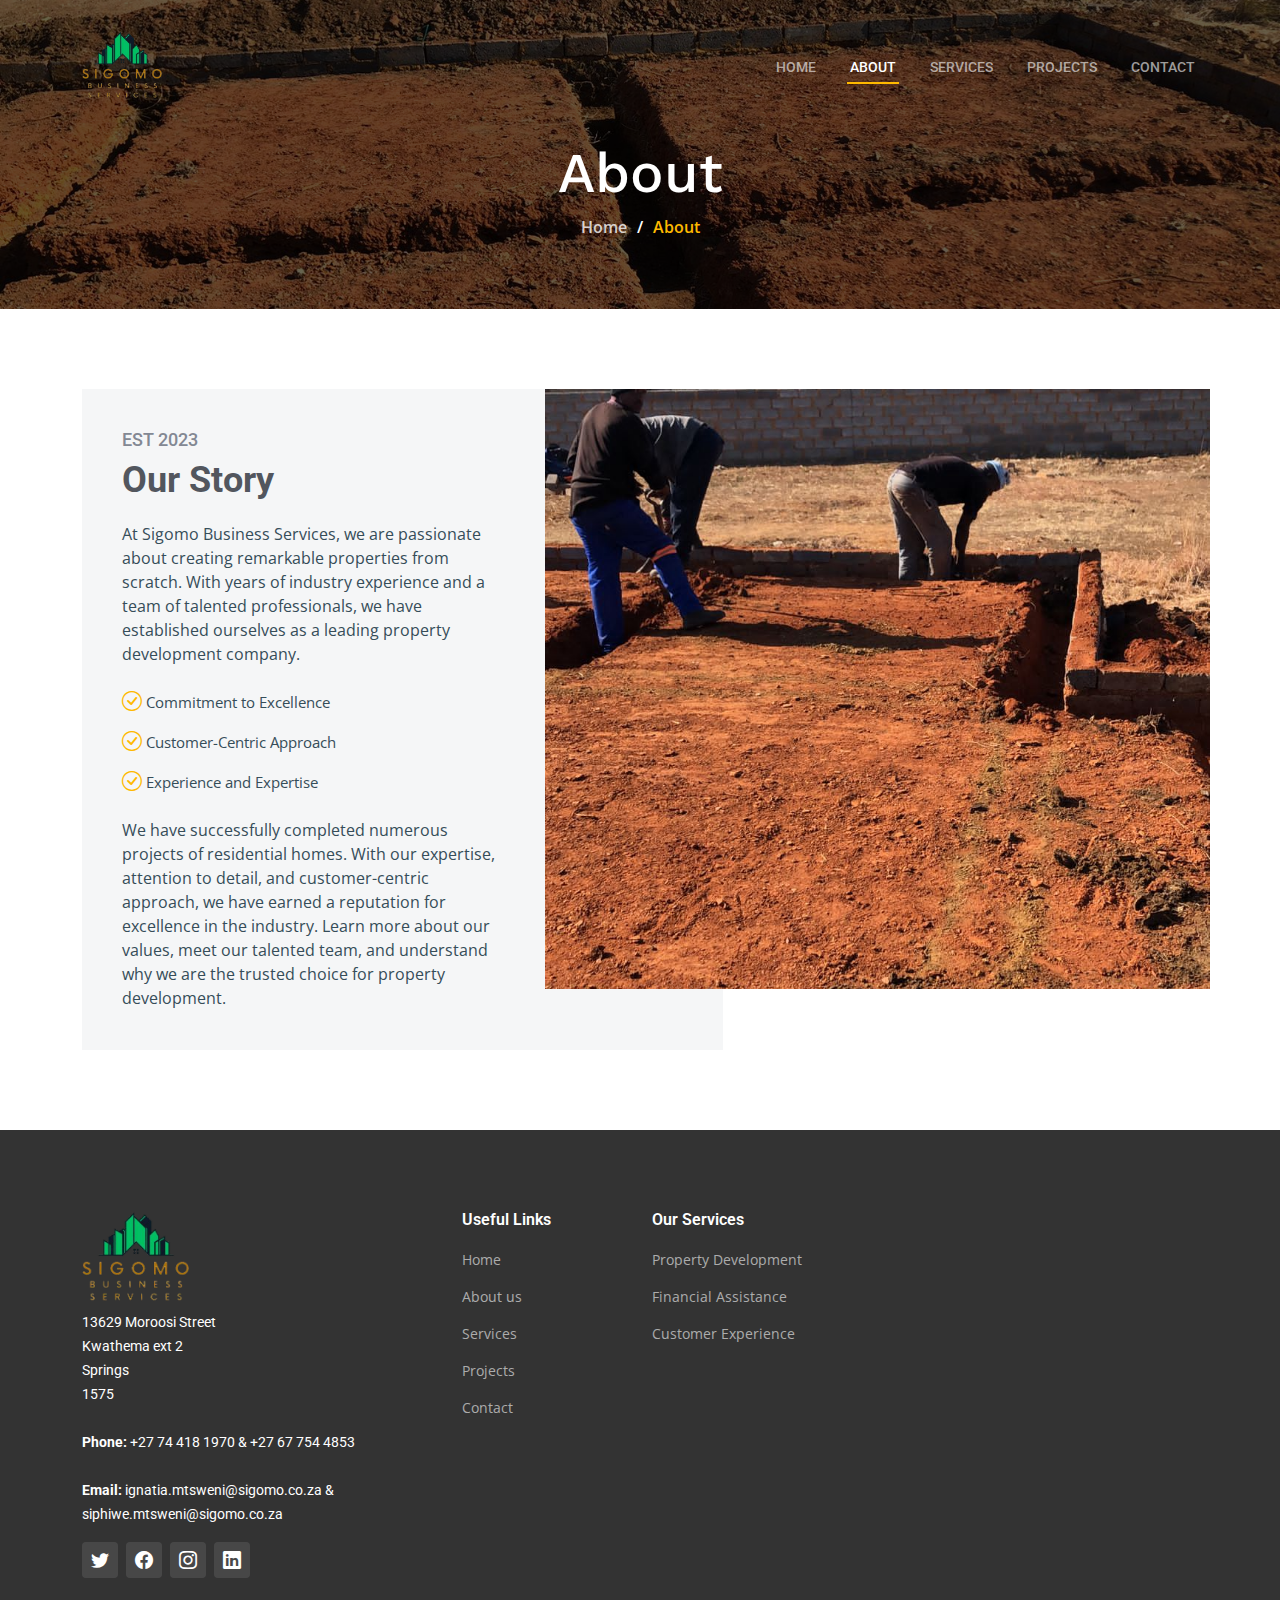
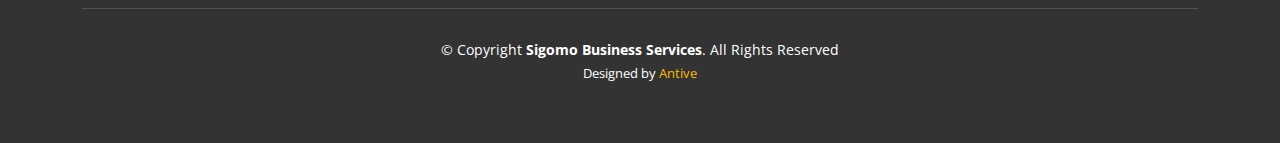
<file: about.html>
<!DOCTYPE html>
<html lang="en">

<head>
  <meta charset="utf-8">
  <meta content="width=device-width, initial-scale=1.0" name="viewport">

  <title>Sigomo Business Services - About</title>
  <meta content="" name="description">
  <meta content="" name="keywords">

  <!-- Favicons -->
  <link href="assets/img/SBS_Final_Logo.png" rel="icon">
  <link href="assets/img/SBS_Final_Logo.png" rel="apple-touch-icon">

  <!-- Google Fonts -->
  <link rel="preconnect" href="https://fonts.googleapis.com">
  <link rel="preconnect" href="https://fonts.gstatic.com" crossorigin>
  <link href="https://fonts.googleapis.com/css2?family=Open+Sans:ital,wght@0,300;0,400;0,500;0,600;0,700;1,300;1,400;1,600;1,700&family=Roboto:ital,wght@0,300;0,400;0,500;0,600;0,700;1,300;1,400;1,500;1,600;1,700&family=Work+Sans:ital,wght@0,300;0,400;0,500;0,600;0,700;1,300;1,400;1,500;1,600;1,700&display=swap" rel="stylesheet">

  <!-- Vendor CSS Files -->
  <link href="assets/vendor/bootstrap/css/bootstrap.min.css" rel="stylesheet">
  <link href="assets/vendor/bootstrap-icons/bootstrap-icons.css" rel="stylesheet">
  <link href="assets/vendor/fontawesome-free/css/all.min.css" rel="stylesheet">
  <link href="assets/vendor/aos/aos.css" rel="stylesheet">
  <link href="assets/vendor/glightbox/css/glightbox.min.css" rel="stylesheet">
  <link href="assets/vendor/swiper/swiper-bundle.min.css" rel="stylesheet">

  <!-- Template Main CSS File -->
  <link href="assets/css/main.css" rel="stylesheet">

   
</head>

<body>

  <!-- ======= Header ======= -->
  <header id="header" class="header d-flex align-items-center">
    <div class="container-fluid container-xl d-flex align-items-center justify-content-between">

      <a href="index.html" class="logo d-flex align-items-center">
        <!-- Uncomment the line below if you also wish to use an image logo -->
        <img src="assets/img/SBS_Final_Logo.png" alt="">
      </a>

      <i class="mobile-nav-toggle mobile-nav-show bi bi-list"></i>
      <i class="mobile-nav-toggle mobile-nav-hide d-none bi bi-x"></i>
      <nav id="navbar" class="navbar">
        <ul>
          <li><a href="index.html">Home</a></li>
          <li><a href="about.html" class="active">About</a></li>
          <li><a href="services.html">Services</a></li>
          <li><a href="project.html">Projects</a></li>
          <li><a href="contact.html">Contact</a></li>
        </ul>
      </nav><!-- .navbar -->

    </div>
  </header><!-- End Header -->

  <main id="main">

    <!-- ======= Breadcrumbs ======= -->
    <div class="breadcrumbs d-flex align-items-center" style="background-image: url('assets/image\ 3.jpg');">
      <div class="container position-relative d-flex flex-column align-items-center" data-aos="fade">

        <h2>About</h2>
        <ol>
          <li><a href="index.html">Home</a></li>
          <li>About</li>
        </ol>

      </div>
    </div><!-- End Breadcrumbs -->

    <!-- ======= About Section ======= -->
    <section id="about" class="about">
      <div class="container" data-aos="fade-up">

        <div class="row position-relative">

          <div class="col-lg-7 about-img" style="background-image: url(assets/story.jpg);"></div>

          <div class="col-lg-7">
            <!-- <h2>Consequatur eius et magnam</h2> -->
            <div class="our-story">
              <h4>Est 2023</h4>
              <h3>Our Story</h3>
              <p>At Sigomo Business Services, we are passionate about creating remarkable properties from scratch. With years of industry experience and a team of talented professionals, we have established ourselves as a leading property development company.</p>
              <ul>
                <li><i class="bi bi-check-circle"></i> <span>Commitment to Excellence</span></li>
                <li><i class="bi bi-check-circle"></i> <span>Customer-Centric Approach</span></li>
                <li><i class="bi bi-check-circle"></i> <span>Experience and Expertise</span></li>
              </ul>
              <p>We have successfully completed numerous projects of residential homes. With our expertise, attention to detail, and customer-centric approach, we have earned a reputation for excellence in the industry. Learn more about our values, meet our talented team, and understand why we are the trusted choice for property development.</p>
            </div>
          </div>

        </div>

      </div>
    </section>
    <!-- End About Section -->

  </main><!-- End #main -->

  <!-- ======= Footer ======= -->
  <footer id="footer" class="footer">

    <div class="footer-content position-relative">
      <div class="container">
        <div class="row">

          <div class="col-lg-4 col-md-6">
            <div class="footer-info">
              <img src="assets/img/SBS_Final_Logo.png" alt="" style="height: 100px;">
              <p>
                13629 Moroosi Street<br>
                Kwathema ext 2<br>
                Springs<br>
                1575 <br><br>
                
                <strong>Phone:</strong> +27 74 418 1970 & +27 67 754 4853<br><br>
                <strong>Email:</strong> ignatia.mtsweni@sigomo.co.za & siphiwe.mtsweni@sigomo.co.za<br>
              </p>
              <div class="social-links d-flex mt-3">
                <a href="#" class="d-flex align-items-center justify-content-center"><i class="bi bi-twitter"></i></a>
                <a href="#" class="d-flex align-items-center justify-content-center"><i class="bi bi-facebook"></i></a>
                <a href="#" class="d-flex align-items-center justify-content-center"><i class="bi bi-instagram"></i></a>
                <a href="#" class="d-flex align-items-center justify-content-center"><i class="bi bi-linkedin"></i></a>
              </div>
            </div>
          </div><!-- End footer info column-->

          <div class="col-lg-2 col-md-3 footer-links">
            <h4>Useful Links</h4>
            <ul>
              <li><a href="#">Home</a></li>
              <li><a href="/about.html">About us</a></li>
              <li><a href="/services.html">Services</a></li>
              <li><a href="/projects.html">Projects</a></li>
              <li><a href="/contact.html">Contact</a></li>
            </ul>
          </div><!-- End footer links column-->

          <div class="col-lg-2 col-md-3 footer-links">
            <h4>Our Services</h4>
            <ul>
              <li><a href="#">Property Development</a></li>
              <li><a href="#">Financial Assistance</a></li>
              <li><a href="#">Customer Experience</a></li>
            </ul>
          </div><!-- End footer links column-->

        </div>
      </div>
    </div>

    <div class="footer-legal text-center position-relative">
      <div class="container">
        <div class="copyright">
          &copy; Copyright <strong><span>Sigomo Business Services</span></strong>. All Rights Reserved
        </div>
        <div class="credits">
          Designed by <a href="https://antive.co.za">Antive</a>
        </div>
      </div>
    </div>

  </footer>
  <!-- End Footer -->

  <a href="#" class="scroll-top d-flex align-items-center justify-content-center"><i class="bi bi-arrow-up-short"></i></a>

  <div id="preloader"></div>

  <!-- Vendor JS Files -->
  <script src="assets/vendor/bootstrap/js/bootstrap.bundle.min.js"></script>
  <script src="assets/vendor/aos/aos.js"></script>
  <script src="assets/vendor/glightbox/js/glightbox.min.js"></script>
  <script src="assets/vendor/isotope-layout/isotope.pkgd.min.js"></script>
  <script src="assets/vendor/swiper/swiper-bundle.min.js"></script>
  <script src="assets/vendor/purecounter/purecounter_vanilla.js"></script>
  <script src="assets/vendor/php-email-form/validate.js"></script>

  <!-- Template Main JS File -->
  <script src="assets/js/main.js"></script>

</body>

</html>
</file>
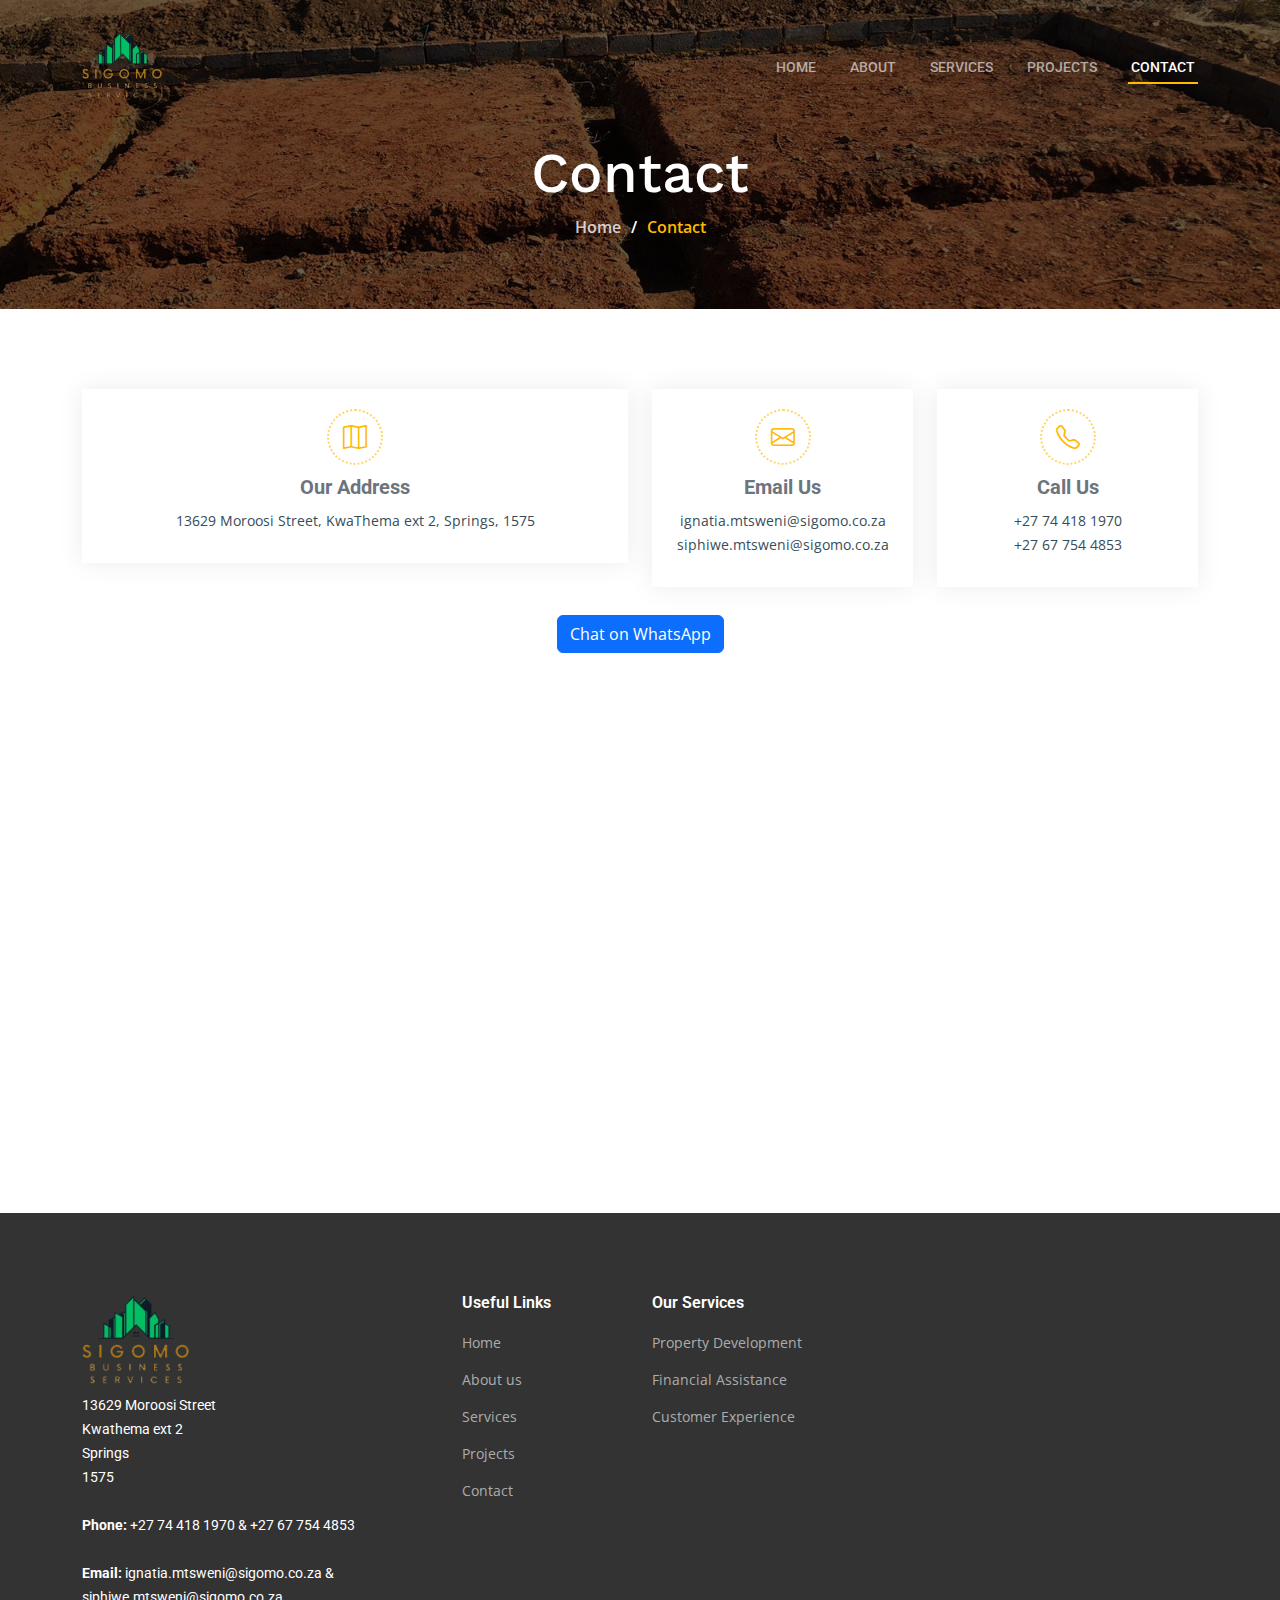
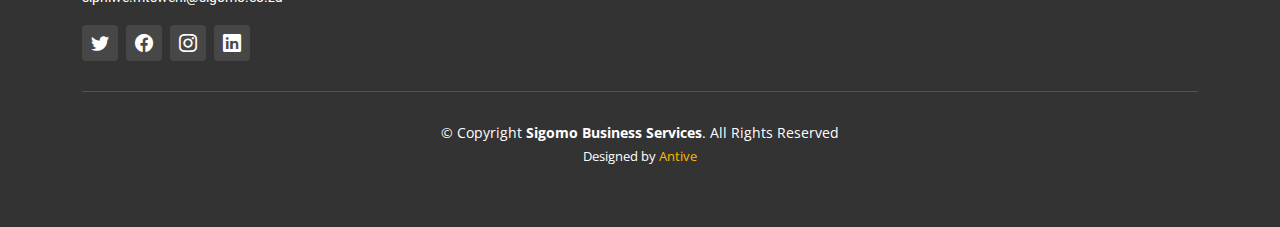
<file: contact.html>
<!DOCTYPE html>
<html lang="en">

<head>
  <meta charset="utf-8">
  <meta content="width=device-width, initial-scale=1.0" name="viewport">

  <title>Sigomo Business Services - Contact Page</title>
  <meta content="" name="description">
  <meta content="" name="keywords">

  <!-- Favicons -->
  <link href="assets/img/SBS_Final_Logo.png" rel="icon">
  <link href="assets/img/SBS_Final_Logo.png" rel="apple-touch-icon">

  <!-- Google Fonts -->
  <link rel="preconnect" href="https://fonts.googleapis.com">
  <link rel="preconnect" href="https://fonts.gstatic.com" crossorigin>
  <link href="https://fonts.googleapis.com/css2?family=Open+Sans:ital,wght@0,300;0,400;0,500;0,600;0,700;1,300;1,400;1,600;1,700&family=Roboto:ital,wght@0,300;0,400;0,500;0,600;0,700;1,300;1,400;1,500;1,600;1,700&family=Work+Sans:ital,wght@0,300;0,400;0,500;0,600;0,700;1,300;1,400;1,500;1,600;1,700&display=swap" rel="stylesheet">

  <!-- Vendor CSS Files -->
  <link href="assets/vendor/bootstrap/css/bootstrap.min.css" rel="stylesheet">
  <link href="assets/vendor/bootstrap-icons/bootstrap-icons.css" rel="stylesheet">
  <link href="assets/vendor/fontawesome-free/css/all.min.css" rel="stylesheet">
  <link href="assets/vendor/aos/aos.css" rel="stylesheet">
  <link href="assets/vendor/glightbox/css/glightbox.min.css" rel="stylesheet">
  <link href="assets/vendor/swiper/swiper-bundle.min.css" rel="stylesheet">

  <!-- Template Main CSS File -->
  <link href="assets/css/main.css" rel="stylesheet">

   
</head>

<body>

  <!-- ======= Header ======= -->
  <header id="header" class="header d-flex align-items-center">
    <div class="container-fluid container-xl d-flex align-items-center justify-content-between">

      <a href="index.html" class="logo d-flex align-items-center">
        <!-- Uncomment the line below if you also wish to use an image logo -->
        <img src="assets/img/SBS_Final_Logo.png" alt="">
      </a>

      <i class="mobile-nav-toggle mobile-nav-show bi bi-list"></i>
      <i class="mobile-nav-toggle mobile-nav-hide d-none bi bi-x"></i>
      <nav id="navbar" class="navbar">
        <ul>
          <li><a href="index.html">Home</a></li>
          <li><a href="about.html">About</a></li>
          <li><a href="services.html">Services</a></li>
          <li><a href="projects.html">Projects</a></li>
          <li><a href="contact.html" class="active">Contact</a></li>
        </ul>
      </nav><!-- .navbar -->

    </div>
  </header><!-- End Header -->

  <main id="main">

    <!-- ======= Breadcrumbs ======= -->
    <div class="breadcrumbs d-flex align-items-center" style="background-image: url('assets/image\ 3.jpg');">
      <div class="container position-relative d-flex flex-column align-items-center" data-aos="fade">

        <h2>Contact</h2>
        <ol>
          <li><a href="index.html">Home</a></li>
          <li>Contact</li>
        </ol>

      </div>
    </div><!-- End Breadcrumbs -->

    <!-- ======= Contact Section ======= -->
    <section id="contact" class="contact">
      <div class="container" data-aos="fade-up" data-aos-delay="100">

        <div class="row gy-4">
          <div class="col-lg-6">
            <div class="info-item  d-flex flex-column justify-content-center align-items-center">
              <i class="bi bi-map"></i>
              <h3>Our Address</h3>
              <p>13629 Moroosi Street, KwaThema ext 2, Springs, 1575</p>
            </div>
          </div><!-- End Info Item -->

          <div class="col-lg-3 col-md-6">
            <div class="info-item d-flex flex-column justify-content-center align-items-center">
              <i class="bi bi-envelope"></i>
              <h3>Email Us</h3>
              <p>ignatia.mtsweni@sigomo.co.za</p>
              <p>siphiwe.mtsweni@sigomo.co.za</p>
            </div>
          </div><!-- End Info Item -->

          <div class="col-lg-3 col-md-6">
            <div class="info-item  d-flex flex-column justify-content-center align-items-center">
              <i class="bi bi-telephone"></i>
              <h3>Call Us</h3>
              <p>+27 74 418 1970</p>
              <p>+27 67 754 4853</p>
            </div>
          </div><!-- End Info Item -->

        </div>

        <div class="row gy-4 mt-1">

          <div class="justify-content-center">
            <div class="text-center">
              <a href="https://wa.me/+27744181970" target="_blank" class="btn btn-primary">Chat on WhatsApp</a>
            </div>
          </div><!-- End Contact Form -->

          <div class="col-lg-6 ">
            <iframe src="https://www.google.com/maps/embed?pb=!1m18!1m12!1m3!1d3576.5790281221825!2d28.416709599999997!3d-26.307743799999994!2m3!1f0!2f0!3f0!3m2!1i1024!2i768!4f13.1!3m3!1m2!1s0x1e9526961b44b89f%3A0x258e51db18dad0b7!2s13629%20Moroosi%20St%2C%20Kwa-Thema%20Phase%201%2C%20Springs%2C%201575!5e0!3m2!1sen!2sza!4v1690312568567!5m2!1sen!2sza" width="600" height="450" style="border:0;" allowfullscreen="" loading="lazy" referrerpolicy="no-referrer-when-downgrade"></iframe>
          </div><!-- End Google Maps -->

        </div>

      </div>
    </section><!-- End Contact Section -->

  </main><!-- End #main -->

  <!-- ======= Footer ======= -->
  <footer id="footer" class="footer">

    <div class="footer-content position-relative">
      <div class="container">
        <div class="row">

          <div class="col-lg-4 col-md-6">
            <div class="footer-info">
              <img src="assets/img/SBS_Final_Logo.png" alt="" style="height: 100px;">
              <p>
                13629 Moroosi Street<br>
                Kwathema ext 2<br>
                Springs<br>
                1575 <br><br>
                
                <strong>Phone:</strong> +27 74 418 1970 & +27 67 754 4853<br><br>
                <strong>Email:</strong> ignatia.mtsweni@sigomo.co.za & siphiwe.mtsweni@sigomo.co.za<br>
              </p>
              <div class="social-links d-flex mt-3">
                <a href="#" class="d-flex align-items-center justify-content-center"><i class="bi bi-twitter"></i></a>
                <a href="#" class="d-flex align-items-center justify-content-center"><i class="bi bi-facebook"></i></a>
                <a href="#" class="d-flex align-items-center justify-content-center"><i class="bi bi-instagram"></i></a>
                <a href="#" class="d-flex align-items-center justify-content-center"><i class="bi bi-linkedin"></i></a>
              </div>
            </div>
          </div><!-- End footer info column-->

          <div class="col-lg-2 col-md-3 footer-links">
            <h4>Useful Links</h4>
            <ul>
              <li><a href="#">Home</a></li>
              <li><a href="/about.html">About us</a></li>
              <li><a href="/services.html">Services</a></li>
              <li><a href="/projects.html">Projects</a></li>
              <li><a href="/contact.html">Contact</a></li>
            </ul>
          </div><!-- End footer links column-->

          <div class="col-lg-2 col-md-3 footer-links">
            <h4>Our Services</h4>
            <ul>
              <li><a href="#">Property Development</a></li>
              <li><a href="#">Financial Assistance</a></li>
              <li><a href="#">Customer Experience</a></li>
            </ul>
          </div><!-- End footer links column-->

        </div>
      </div>
    </div>

    <div class="footer-legal text-center position-relative">
      <div class="container">
        <div class="copyright">
          &copy; Copyright <strong><span>Sigomo Business Services</span></strong>. All Rights Reserved
        </div>
        <div class="credits">
          Designed by <a href="https://antive.co.za">Antive</a>
        </div>
      </div>
    </div>

  </footer>
  <!-- End Footer -->

  <a href="#" class="scroll-top d-flex align-items-center justify-content-center"><i class="bi bi-arrow-up-short"></i></a>

  <div id="preloader"></div>

  <!-- Vendor JS Files -->
  <script src="assets/vendor/bootstrap/js/bootstrap.bundle.min.js"></script>
  <script src="assets/vendor/aos/aos.js"></script>
  <script src="assets/vendor/glightbox/js/glightbox.min.js"></script>
  <script src="assets/vendor/isotope-layout/isotope.pkgd.min.js"></script>
  <script src="assets/vendor/swiper/swiper-bundle.min.js"></script>
  <script src="assets/vendor/purecounter/purecounter_vanilla.js"></script>
  <script src="assets/vendor/php-email-form/validate.js"></script>

  <!-- Template Main JS File -->
  <script src="assets/js/main.js"></script>

</body>

</html>
</file>
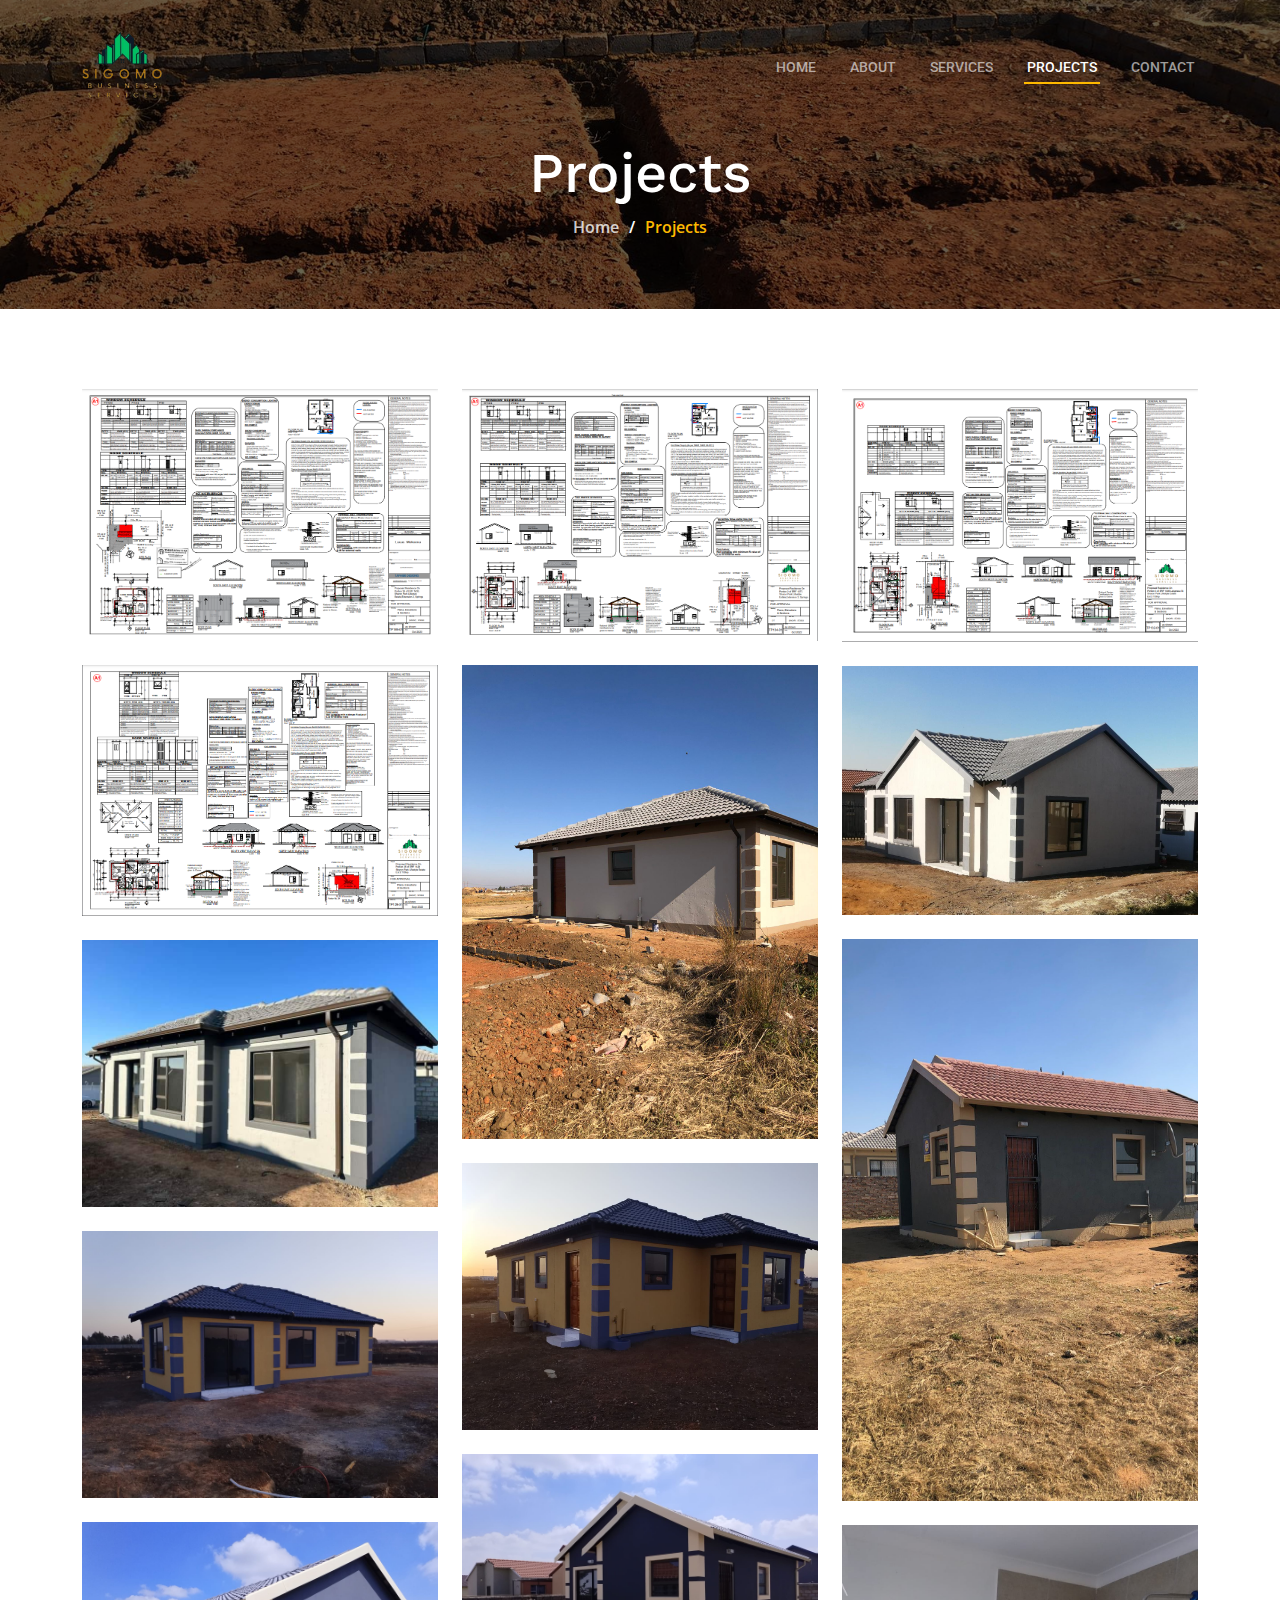
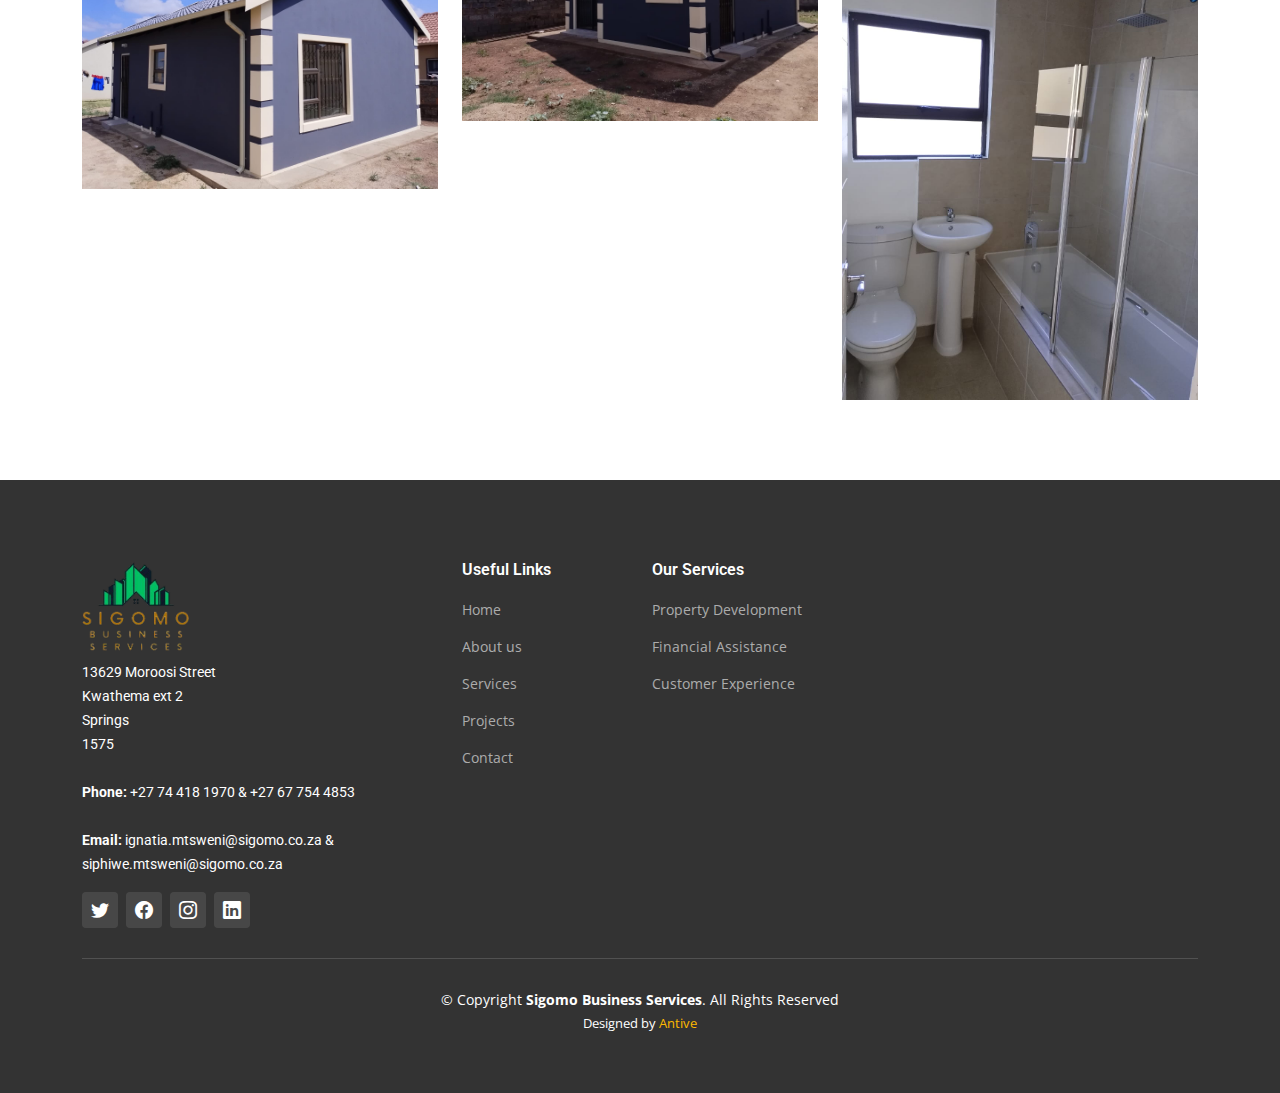
<file: projects.html>
<!DOCTYPE html>
<html lang="en">

<head>
  <meta charset="utf-8">
  <meta content="width=device-width, initial-scale=1.0" name="viewport">

  <title>Sigomo Business Services - Projects</title>
  <meta content="" name="description">
  <meta content="" name="keywords">

  <!-- Favicons -->
  <link href="assets/img/SBS_Final_Logo.png" rel="icon">
  <link href="assets/img/SBS_Final_Logo.png" rel="apple-touch-icon">

  <!-- Google Fonts -->
  <link rel="preconnect" href="https://fonts.googleapis.com">
  <link rel="preconnect" href="https://fonts.gstatic.com" crossorigin>
  <link href="https://fonts.googleapis.com/css2?family=Open+Sans:ital,wght@0,300;0,400;0,500;0,600;0,700;1,300;1,400;1,600;1,700&family=Roboto:ital,wght@0,300;0,400;0,500;0,600;0,700;1,300;1,400;1,500;1,600;1,700&family=Work+Sans:ital,wght@0,300;0,400;0,500;0,600;0,700;1,300;1,400;1,500;1,600;1,700&display=swap" rel="stylesheet">

  <!-- Vendor CSS Files -->
  <link href="assets/vendor/bootstrap/css/bootstrap.min.css" rel="stylesheet">
  <link href="assets/vendor/bootstrap-icons/bootstrap-icons.css" rel="stylesheet">
  <link href="assets/vendor/fontawesome-free/css/all.min.css" rel="stylesheet">
  <link href="assets/vendor/aos/aos.css" rel="stylesheet">
  <link href="assets/vendor/glightbox/css/glightbox.min.css" rel="stylesheet">
  <link href="assets/vendor/swiper/swiper-bundle.min.css" rel="stylesheet">

  <!-- Template Main CSS File -->
  <link href="assets/css/main.css" rel="stylesheet">

   
</head>

<body>

  <!-- ======= Header ======= -->
  <header id="header" class="header d-flex align-items-center">
    <div class="container-fluid container-xl d-flex align-items-center justify-content-between">

      <a href="index.html" class="logo d-flex align-items-center">
        <!-- Uncomment the line below if you also wish to use an image logo -->
        <img src="assets/img/SBS_Final_Logo.png" alt="">
      </a>

      <i class="mobile-nav-toggle mobile-nav-show bi bi-list"></i>
      <i class="mobile-nav-toggle mobile-nav-hide d-none bi bi-x"></i>
      <nav id="navbar" class="navbar">
        <ul>
          <li><a href="index.html">Home</a></li>
          <li><a href="about.html">About</a></li>
          <li><a href="services.html">Services</a></li>
          <li><a href="projects.html" class="active">Projects</a></li>
          <li><a href="contact.html">Contact</a></li>
        </ul>
      </nav><!-- .navbar -->

    </div>
  </header><!-- End Header -->

  <main id="main">

    <!-- ======= Breadcrumbs ======= -->
    <div class="breadcrumbs d-flex align-items-center" style="background-image: url('assets/image\ 3.jpg');">
      <div class="container position-relative d-flex flex-column align-items-center" data-aos="fade">

        <h2>Projects</h2>
        <ol>
          <li><a href="index.html">Home</a></li>
          <li>Projects</li>
        </ol>

      </div>
    </div><!-- End Breadcrumbs -->

    <!-- ======= Our Projects Section ======= -->
    <section id="projects" class="projects">
      <div class="container" data-aos="fade-up">

        <div class="portfolio-isotope" data-portfolio-filter="*" data-portfolio-layout="masonry" data-portfolio-sort="original-order">

          <div class="row gy-4 portfolio-container" data-aos="fade-up" data-aos-delay="200">

            <div class="col-lg-4 col-md-6 portfolio-item filter-remodeling">
              <div class="portfolio-content h-100">
                <img src="assets/Plan 80 .png" class="img-fluid" alt="">
                <div class="portfolio-info">
                  <h4>Plan 40</h4>
                  <p></p>
                  <a href="assets/Plan 80 .png" title="Plan 40" data-gallery="portfolio-gallery-remodeling" class="glightbox preview-link"><i class="bi bi-zoom-in"></i></a>
                  <a href="assets/Plan 80.pdf" title="More Details" class="details-link"><i class="bi bi-link-45deg"></i></a>
                </div>
              </div>
            </div><!-- End Projects Item -->

            <div class="col-lg-4 col-md-6 portfolio-item filter-remodeling">
              <div class="portfolio-content h-100">
                <img src="assets/img/Plan40.png" class="img-fluid" alt="">
                <div class="portfolio-info">
                  <h4>Plan 40</h4>
                  <p></p>
                  <a href="assets/img/Plan40.png" title="Plan 40" data-gallery="portfolio-gallery-remodeling" class="glightbox preview-link"><i class="bi bi-zoom-in"></i></a>
                  <a href="assets/Plan 40.pdf" title="More Details" class="details-link"><i class="bi bi-link-45deg"></i></a>
                </div>
              </div>
            </div><!-- End Projects Item -->

            <div class="col-lg-4 col-md-6 portfolio-item filter-construction">
              <div class="portfolio-content h-100">
                <img src="assets/img/Plan65.png" class="img-fluid" alt="">
                <div class="portfolio-info">
                  <h4>Plan 65</h4>
                  <p></p>
                  <a href="assets/img/Plan65.png" title="Plan 65" data-gallery="portfolio-gallery-construction" class="glightbox preview-link"><i class="bi bi-zoom-in"></i></a>
                  <a href="assets/Plan 65-floor plan.pdf" title="More Details" class="details-link"><i class="bi bi-link-45deg"></i></a>
                </div>
              </div>
            </div><!-- End Projects Item -->

            <div class="col-lg-4 col-md-6 portfolio-item filter-repairs">
              <div class="portfolio-content h-100">
                <img src="assets/img/Plan70.png" class="img-fluid" alt="">
                <div class="portfolio-info">
                  <h4>Plan 70</h4>
                  <p></p>
                  <a href="assets/img/Plan70.png" title="Plan 70" data-gallery="portfolio-gallery-repairs" class="glightbox preview-link"><i class="bi bi-zoom-in"></i></a>
                  <a href="assets/Plan 70-floor plan.pdf" title="More Details" class="details-link"><i class="bi bi-link-45deg"></i></a>
                </div>
              </div>
            </div><!-- End Projects Item -->

            <div class="col-lg-4 col-md-6 portfolio-item filter-repairs">
              <div class="portfolio-content h-100">
                <img src="assets/image5.jpg" class="img-fluid" alt="">
                <div class="portfolio-info">
                  <p></p>
                  <a href="assets/image5.jpg" data-gallery="portfolio-gallery-repairs" class="glightbox preview-link"><i class="bi bi-zoom-in"></i></a>
                </div>
              </div>
            </div><!-- End Projects Item -->

            <div class="col-lg-4 col-md-6 portfolio-item filter-repairs">
              <div class="portfolio-content h-100">
                <img src="assets/project1.jpg" class="img-fluid" alt="">
                <div class="portfolio-info">
                  <p></p>
                  <a href="assets/image6.jpg" title="Plan 70" data-gallery="portfolio-gallery-repairs" class="glightbox preview-link"><i class="bi bi-zoom-in"></i></a>
                </div>
              </div>
            </div><!-- End Projects Item -->

            <div class="col-lg-4 col-md-6 portfolio-item filter-repairs">
              <div class="portfolio-content h-100">
                <img src="assets/img/image 1.jpg" class="img-fluid" alt="">
                <div class="portfolio-info">
                  <p></p>
                  <a href="assets/img/image 1.jpg" title="Plan 70" data-gallery="portfolio-gallery-repairs" class="glightbox preview-link"><i class="bi bi-zoom-in"></i></a>
                </div>
              </div>
            </div><!-- End Projects Item -->

            <div class="col-lg-4 col-md-6 portfolio-item filter-repairs">
              <div class="portfolio-content h-100">
                <img src="assets/project2.jpg" class="img-fluid" alt="">
                <div class="portfolio-info">
                  <p></p>
                  <a href="assets/project2.jpg" title="Plan 70" data-gallery="portfolio-gallery-repairs" class="glightbox preview-link"><i class="bi bi-zoom-in"></i></a>
                </div>
              </div>
            </div><!-- End Projects Item -->

            <div class="col-lg-4 col-md-6 portfolio-item filter-repairs">
              <div class="portfolio-content h-100">
                <img src="assets/House1.jpg" class="img-fluid" alt="">
                <div class="portfolio-info">
                  <p></p>
                  <a href="assets/House1.jpg" title="Plan 70" data-gallery="portfolio-gallery-repairs" class="glightbox preview-link"><i class="bi bi-zoom-in"></i></a>
                </div>
              </div>
            </div><!-- End Projects Item -->

            <div class="col-lg-4 col-md-6 portfolio-item filter-repairs">
              <div class="portfolio-content h-100">
                <img src="assets/House2.jpg" class="img-fluid" alt="">
                <div class="portfolio-info">
                  <p></p>
                  <a href="assets/House2.jpg" title="Plan 70" data-gallery="portfolio-gallery-repairs" class="glightbox preview-link"><i class="bi bi-zoom-in"></i></a>
                </div>
              </div>
            </div><!-- End Projects Item -->

            <div class="col-lg-4 col-md-6 portfolio-item filter-repairs">
              <div class="portfolio-content h-100">
                <img src="assets/House3.jpg" class="img-fluid" alt="">
                <div class="portfolio-info">
                  <p></p>
                  <a href="assets/House3.jpg" title="Plan 70" data-gallery="portfolio-gallery-repairs" class="glightbox preview-link"><i class="bi bi-zoom-in"></i></a>
                </div>
              </div>
            </div><!-- End Projects Item -->

            <div class="col-lg-4 col-md-6 portfolio-item filter-repairs">
              <div class="portfolio-content h-100">
                <img src="assets/House4.jpg" class="img-fluid" alt="">
                <div class="portfolio-info">
                  <p></p>
                  <a href="assets/House4.jpg" title="Plan 70" data-gallery="portfolio-gallery-repairs" class="glightbox preview-link"><i class="bi bi-zoom-in"></i></a>
                </div>
              </div>
            </div><!-- End Projects Item -->

            <div class="col-lg-4 col-md-6 portfolio-item filter-repairs">
              <div class="portfolio-content h-100">
                <img src="assets/House5.jpg" class="img-fluid" alt="">
                <div class="portfolio-info">
                  <p></p>
                  <a href="assets/House5.jpg" title="Plan 70" data-gallery="portfolio-gallery-repairs" class="glightbox preview-link"><i class="bi bi-zoom-in"></i></a>
                </div>
              </div>
            </div><!-- End Projects Item -->



          </div><!-- End Projects Container -->

        </div>

      </div>
    </section><!-- End Our Projects Section -->

  </main><!-- End #main -->

  <!-- ======= Footer ======= -->
  <footer id="footer" class="footer">

    <div class="footer-content position-relative">
      <div class="container">
        <div class="row">

          <div class="col-lg-4 col-md-6">
            <div class="footer-info">
              <img src="assets/img/SBS_Final_Logo.png" alt="" style="height: 100px;">
              <p>
                13629 Moroosi Street<br>
                Kwathema ext 2<br>
                Springs<br>
                1575 <br><br>
                
                <strong>Phone:</strong> +27 74 418 1970 & +27 67 754 4853<br><br>
                <strong>Email:</strong> ignatia.mtsweni@sigomo.co.za & siphiwe.mtsweni@sigomo.co.za<br>
              </p>
              <div class="social-links d-flex mt-3">
                <a href="#" class="d-flex align-items-center justify-content-center"><i class="bi bi-twitter"></i></a>
                <a href="#" class="d-flex align-items-center justify-content-center"><i class="bi bi-facebook"></i></a>
                <a href="#" class="d-flex align-items-center justify-content-center"><i class="bi bi-instagram"></i></a>
                <a href="#" class="d-flex align-items-center justify-content-center"><i class="bi bi-linkedin"></i></a>
              </div>
            </div>
          </div><!-- End footer info column-->

          <div class="col-lg-2 col-md-3 footer-links">
            <h4>Useful Links</h4>
            <ul>
              <li><a href="#">Home</a></li>
              <li><a href="/about.html">About us</a></li>
              <li><a href="/services.html">Services</a></li>
              <li><a href="/projects.html">Projects</a></li>
              <li><a href="/contact.html">Contact</a></li>
            </ul>
          </div><!-- End footer links column-->

          <div class="col-lg-2 col-md-3 footer-links">
            <h4>Our Services</h4>
            <ul>
              <li><a href="#">Property Development</a></li>
              <li><a href="#">Financial Assistance</a></li>
              <li><a href="#">Customer Experience</a></li>
            </ul>
          </div><!-- End footer links column-->

        </div>
      </div>
    </div>

    <div class="footer-legal text-center position-relative">
      <div class="container">
        <div class="copyright">
          &copy; Copyright <strong><span>Sigomo Business Services</span></strong>. All Rights Reserved
        </div>
        <div class="credits">
          Designed by <a href="https://antive.co.za">Antive</a>
        </div>
      </div>
    </div>

  </footer>
  <!-- End Footer -->

  <a href="#" class="scroll-top d-flex align-items-center justify-content-center"><i class="bi bi-arrow-up-short"></i></a>

  <div id="preloader"></div>

  <!-- Vendor JS Files -->
  <script src="assets/vendor/bootstrap/js/bootstrap.bundle.min.js"></script>
  <script src="assets/vendor/aos/aos.js"></script>
  <script src="assets/vendor/glightbox/js/glightbox.min.js"></script>
  <script src="assets/vendor/isotope-layout/isotope.pkgd.min.js"></script>
  <script src="assets/vendor/swiper/swiper-bundle.min.js"></script>
  <script src="assets/vendor/purecounter/purecounter_vanilla.js"></script>
  <script src="assets/vendor/php-email-form/validate.js"></script>

  <!-- Template Main JS File -->
  <script src="assets/js/main.js"></script>

</body>

</html>
</file>
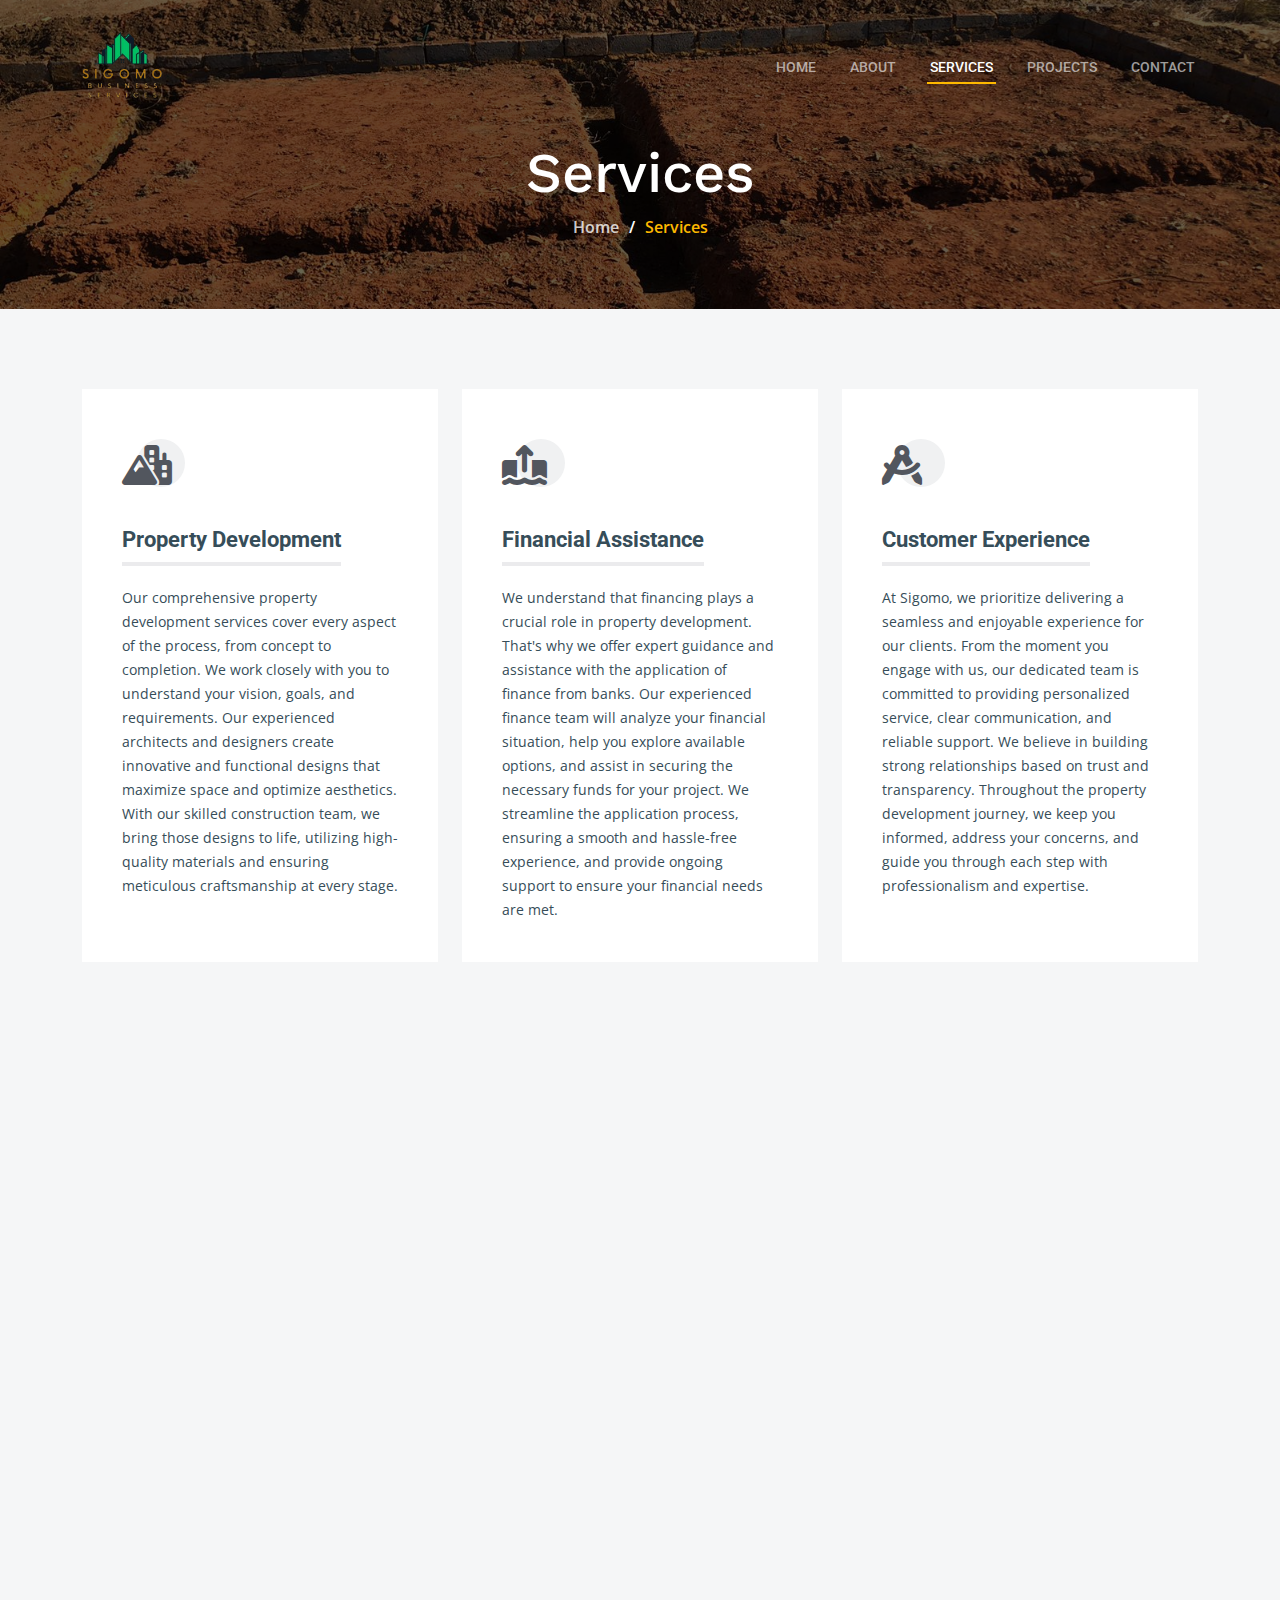
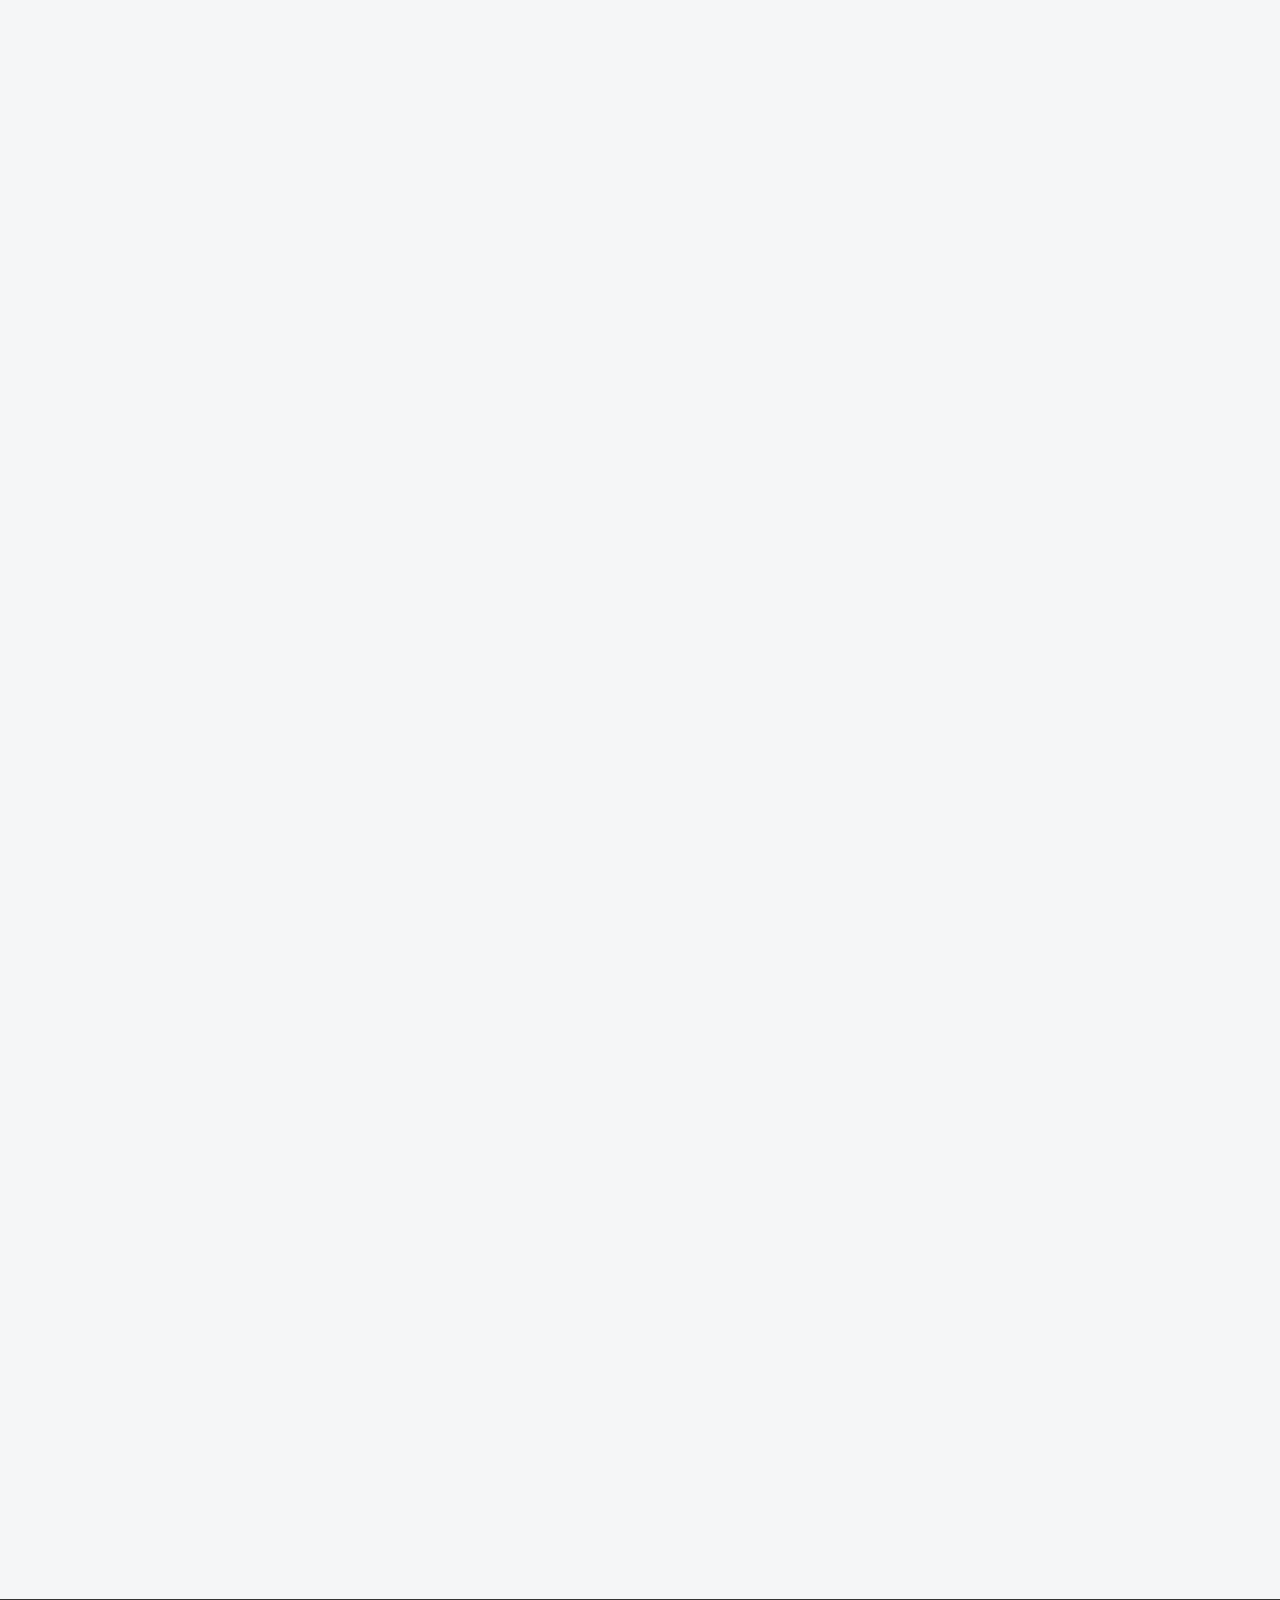
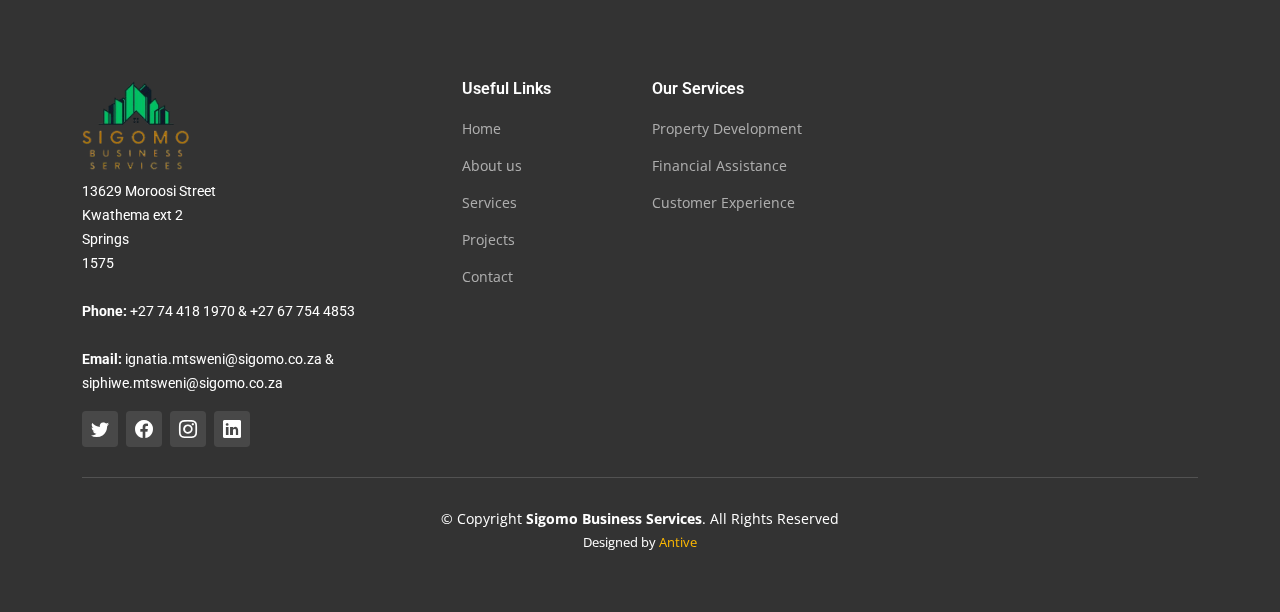
<file: services.html>
<!DOCTYPE html>
<html lang="en">

<head>
  <meta charset="utf-8">
  <meta content="width=device-width, initial-scale=1.0" name="viewport">

  <title>Sigomo Business Services - Services</title>
  <meta content="" name="description">
  <meta content="" name="keywords">

  <!-- Favicons -->
  <link href="assets/img/SBS_Final_Logo.png" rel="icon">
  <link href="assets/img/SBS_Final_Logo.png" rel="apple-touch-icon">

  <!-- Google Fonts -->
  <link rel="preconnect" href="https://fonts.googleapis.com">
  <link rel="preconnect" href="https://fonts.gstatic.com" crossorigin>
  <link href="https://fonts.googleapis.com/css2?family=Open+Sans:ital,wght@0,300;0,400;0,500;0,600;0,700;1,300;1,400;1,600;1,700&family=Roboto:ital,wght@0,300;0,400;0,500;0,600;0,700;1,300;1,400;1,500;1,600;1,700&family=Work+Sans:ital,wght@0,300;0,400;0,500;0,600;0,700;1,300;1,400;1,500;1,600;1,700&display=swap" rel="stylesheet">

  <!-- Vendor CSS Files -->
  <link href="assets/vendor/bootstrap/css/bootstrap.min.css" rel="stylesheet">
  <link href="assets/vendor/bootstrap-icons/bootstrap-icons.css" rel="stylesheet">
  <link href="assets/vendor/fontawesome-free/css/all.min.css" rel="stylesheet">
  <link href="assets/vendor/aos/aos.css" rel="stylesheet">
  <link href="assets/vendor/glightbox/css/glightbox.min.css" rel="stylesheet">
  <link href="assets/vendor/swiper/swiper-bundle.min.css" rel="stylesheet">

  <!-- Template Main CSS File -->
  <link href="assets/css/main.css" rel="stylesheet">

   
</head>

<body>

  <!-- ======= Header ======= -->
  <header id="header" class="header d-flex align-items-center">
    <div class="container-fluid container-xl d-flex align-items-center justify-content-between">

      <a href="index.html" class="logo d-flex align-items-center">
        <!-- Uncomment the line below if you also wish to use an image logo -->
        <img src="assets/img/SBS_Final_Logo.png" alt="">
      </a>

      <i class="mobile-nav-toggle mobile-nav-show bi bi-list"></i>
      <i class="mobile-nav-toggle mobile-nav-hide d-none bi bi-x"></i>
      <nav id="navbar" class="navbar">
        <ul>
          <li><a href="index.html">Home</a></li>
          <li><a href="about.html">About</a></li>
          <li><a href="services.html" class="active">Services</a></li>
          <li><a href="project.html">Projects</a></li>
          <li><a href="contact.html">Contact</a></li>
        </ul>
      </nav><!-- .navbar -->

    </div>
  </header><!-- End Header -->

  <main id="main">

    <!-- ======= Breadcrumbs ======= -->
    <div class="breadcrumbs d-flex align-items-center" style="background-image: url('assets/image\ 3.jpg');">
      <div class="container position-relative d-flex flex-column align-items-center" data-aos="fade">

        <h2>Services</h2>
        <ol>
          <li><a href="index.html">Home</a></li>
          <li>Services</li>
        </ol>

      </div>
    </div><!-- End Breadcrumbs -->

    <!-- ======= Services Section ======= -->
    <section id="services" class="services section-bg">
      <div class="container" data-aos="fade-up">

        <div class="row gy-4">

          <div class="col-lg-4 col-md-6" data-aos="fade-up" data-aos-delay="100">
            <div class="service-item  position-relative">
              <div class="icon">
                <i class="fa-solid fa-mountain-city"></i>
              </div>
              <h3>Property Development</h3>
              <p>Our comprehensive property development services cover every aspect of the process, from concept to completion. We work closely with you to understand your vision, goals, and requirements. Our experienced architects and designers create innovative and functional designs that maximize space and optimize aesthetics. With our skilled construction team, we bring those designs to life, utilizing high-quality materials and ensuring meticulous craftsmanship at every stage.</p>
            </div>
          </div><!-- End Service Item -->

          <div class="col-lg-4 col-md-6" data-aos="fade-up" data-aos-delay="200">
            <div class="service-item position-relative">
              <div class="icon">
                <i class="fa-solid fa-arrow-up-from-ground-water"></i>
              </div>
              <h3>Financial Assistance</h3>
              <p>We understand that financing plays a crucial role in property development. That's why we offer expert guidance and assistance with the application of finance from banks. Our experienced finance team will analyze your financial situation, help you explore available options, and assist in securing the necessary funds for your project. We streamline the application process, ensuring a smooth and hassle-free experience, and provide ongoing support to ensure your financial needs are met.</p>
            </div>
          </div><!-- End Service Item -->

          <div class="col-lg-4 col-md-6" data-aos="fade-up" data-aos-delay="300">
            <div class="service-item position-relative">
              <div class="icon">
                <i class="fa-solid fa-compass-drafting"></i>
              </div>
              <h3>Customer Experience</h3>
              <p>At Sigomo, we prioritize delivering a seamless and enjoyable experience for our clients. From the moment you engage with us, our dedicated team is committed to providing personalized service, clear communication, and reliable support. We believe in building strong relationships based on trust and transparency. Throughout the property development journey, we keep you informed, address your concerns, and guide you through each step with professionalism and expertise.</p>
            </div>
          </div><!-- End Service Item -->

        </div>

      </div>
    </section><!-- End Services Section -->

    <!-- ======= Alt Services Section 2 ======= -->
    <section id="alt-services-2" class="alt-services section-bg">
      <div class="container" data-aos="fade-up">

        <div class="row justify-content-around gy-4">
          <div class="col-lg-5 d-flex flex-column justify-content-center">
            <h3>Property Development</h3>
            <p>These services cater to the entire property development journey, from concept to completion. Whether you require assistance in creating a custom-designed property, securing financing, ensuring a smooth customer experience, or seeking professional property consultation, our team is dedicated to delivering exceptional results and helping you achieve your property development goals.</p>

            <div class="icon-box d-flex position-relative" data-aos="fade-up" data-aos-delay="100">
              <i class="bi bi-easel flex-shrink-0"></i>
              <div>
                <h4><a href="" class="stretched-link">Conceptualization and design</a></h4>
                <p>Our team of experienced architects and designers works closely with you to understand your vision, preferences, and requirements, translating them into captivating designs that reflect your unique style.</p>
              </div>
            </div><!-- End Icon Box -->

            <div class="icon-box d-flex position-relative" data-aos="fade-up" data-aos-delay="200">
              <i class="bi bi-patch-check flex-shrink-0"></i>
              <div>
                <h4><a href="" class="stretched-link">Construction and project management</a></h4>
                <p>From groundbreaking to the final touches, our skilled construction team ensures that every aspect of the project is executed with precision and attention to detail, while our project managers oversee the entire process, ensuring seamless coordination and timely delivery.</p>
              </div>
            </div><!-- End Icon Box -->

            <div class="icon-box d-flex position-relative" data-aos="fade-up" data-aos-delay="300">
              <i class="bi bi-brightness-high flex-shrink-0"></i>
              <div>
                <h4><a href="" class="stretched-link">Expert guidance on financing options</a></h4>
                <p>Our finance team is well-versed in the complexities of securing funds for property development. We provide personalized guidance, helping you explore financing options and choose the most suitable solution for your project.
                </p>
              </div>
            </div><!-- End Icon Box -->

            <div class="icon-box d-flex position-relative" data-aos="fade-up" data-aos-delay="400">
              <i class="bi bi-pin-angle-fill flex-shrink-0"></i>
              <div>
                <h4><a href="" class="stretched-link">Site evaluation and feasibility analysis</a></h4>
                <p>Our team conducts comprehensive site evaluations and feasibility analyses, considering factors such as location, zoning regulations, and market demand, to help you make informed decisions about potential property development opportunities.</p>
              </div>
            </div><!-- End Icon Box -->
          </div>

          <section id="projects" class="projects">
            <div class="container" data-aos="fade-up">
      
              <div class="portfolio-isotope" data-portfolio-filter="*" data-portfolio-layout="masonry" data-portfolio-sort="original-order">
      
                <div class="row gy-4 portfolio-container" data-aos="fade-up" data-aos-delay="200">
      
                  <div class="col-lg-4 col-md-6 portfolio-item filter-repairs">
                    <div class="portfolio-content h-100">
                      <img src="assets/Services1.jpg" class="img-fluid" alt="">
                    </div>
                  </div><!-- End Projects Item -->
      
                  <div class="col-lg-4 col-md-6 portfolio-item filter-repairs">
                    <div class="portfolio-content h-100">
                      <img src="assets/Services2.jpg" class="img-fluid" alt="">
                    </div>
                  </div><!-- End Projects Item -->
      
                  <div class="col-lg-4 col-md-6 portfolio-item filter-repairs">
                    <div class="portfolio-content h-100">
                      <img src="assets/Services3.jpg" class="img-fluid" alt="">
                    </div>
                  </div><!-- End Projects Item -->
      
                  <div class="col-lg-4 col-md-6 portfolio-item filter-repairs">
                    <div class="portfolio-content h-100">
                      <img src="assets/Services4.jpg" class="img-fluid" alt="">
                    </div>
                  </div><!-- End Projects Item -->
      
                  <div class="col-lg-4 col-md-6 portfolio-item filter-repairs">
                    <div class="portfolio-content h-100">
                      <img src="assets/Services5.jpg" class="img-fluid" alt="">
                    </div>
                  </div><!-- End Projects Item -->
      
                </div><!-- End Projects Container -->
      
              </div>
      
            </div>
          </section><!-- End Our Projects Section -->
        </div>

      </div>
    </section><!-- End Alt Services Section 2 -->
    


  </main><!-- End #main -->

  <!-- ======= Footer ======= -->
  <footer id="footer" class="footer">

    <div class="footer-content position-relative">
      <div class="container">
        <div class="row">

          <div class="col-lg-4 col-md-6">
            <div class="footer-info">
              <img src="assets/img/SBS_Final_Logo.png" alt="" style="height: 100px;">
              <p>
                13629 Moroosi Street<br>
                Kwathema ext 2<br>
                Springs<br>
                1575 <br><br>
                
                <strong>Phone:</strong> +27 74 418 1970 & +27 67 754 4853<br><br>
                <strong>Email:</strong> ignatia.mtsweni@sigomo.co.za & siphiwe.mtsweni@sigomo.co.za<br>
              </p>
              <div class="social-links d-flex mt-3">
                <a href="#" class="d-flex align-items-center justify-content-center"><i class="bi bi-twitter"></i></a>
                <a href="#" class="d-flex align-items-center justify-content-center"><i class="bi bi-facebook"></i></a>
                <a href="#" class="d-flex align-items-center justify-content-center"><i class="bi bi-instagram"></i></a>
                <a href="#" class="d-flex align-items-center justify-content-center"><i class="bi bi-linkedin"></i></a>
              </div>
            </div>
          </div><!-- End footer info column-->

          <div class="col-lg-2 col-md-3 footer-links">
            <h4>Useful Links</h4>
            <ul>
              <li><a href="#">Home</a></li>
              <li><a href="/about.html">About us</a></li>
              <li><a href="/services.html">Services</a></li>
              <li><a href="/projects.html">Projects</a></li>
              <li><a href="/contact.html">Contact</a></li>
            </ul>
          </div><!-- End footer links column-->

          <div class="col-lg-2 col-md-3 footer-links">
            <h4>Our Services</h4>
            <ul>
              <li><a href="#">Property Development</a></li>
              <li><a href="#">Financial Assistance</a></li>
              <li><a href="#">Customer Experience</a></li>
            </ul>
          </div><!-- End footer links column-->

        </div>
      </div>
    </div>

    <div class="footer-legal text-center position-relative">
      <div class="container">
        <div class="copyright">
          &copy; Copyright <strong><span>Sigomo Business Services</span></strong>. All Rights Reserved
        </div>
        <div class="credits">
          Designed by <a href="https://antive.co.za">Antive</a>
        </div>
      </div>
    </div>

  </footer>
  <!-- End Footer -->

  <a href="#" class="scroll-top d-flex align-items-center justify-content-center"><i class="bi bi-arrow-up-short"></i></a>

  <div id="preloader"></div>

  <!-- Vendor JS Files -->
  <script src="assets/vendor/bootstrap/js/bootstrap.bundle.min.js"></script>
  <script src="assets/vendor/aos/aos.js"></script>
  <script src="assets/vendor/glightbox/js/glightbox.min.js"></script>
  <script src="assets/vendor/isotope-layout/isotope.pkgd.min.js"></script>
  <script src="assets/vendor/swiper/swiper-bundle.min.js"></script>
  <script src="assets/vendor/purecounter/purecounter_vanilla.js"></script>
  <script src="assets/vendor/php-email-form/validate.js"></script>

  <!-- Template Main JS File -->
  <script src="assets/js/main.js"></script>

</body>

</html>
</file>
<file: assets/css/main.css>
/*--------------------------------------------------------------
# Set main reusable colors and fonts using CSS variables
# Learn more about CSS variables at https://developer.mozilla.org/en-US/docs/Web/CSS/Using_CSS_custom_properties
--------------------------------------------------------------*/
/* Fonts */
:root {
  --font-default: "Open Sans", system-ui, -apple-system, "Segoe UI", Roboto, "Helvetica Neue", Arial, "Noto Sans", "Liberation Sans", sans-serif, "Apple Color Emoji", "Segoe UI Emoji", "Segoe UI Symbol", "Noto Color Emoji";
  --font-primary: "Roboto", sans-serif;
  --font-secondary: "Work Sans", sans-serif;
}

/* Colors */
:root {
  --color-default: #364d59;
  --color-primary: #feb900;
  --color-secondary: #52565e;
}

/* Smooth scroll behavior */
:root {
  scroll-behavior: smooth;
}

/*--------------------------------------------------------------
# General
--------------------------------------------------------------*/
body {
  font-family: var(--font-default);
  color: var(--color-default);
  overflow-x: hidden;
}

a {
  color: var(--color-primary);
  text-decoration: none;
}

a:hover {
  color: #ffc732;
  text-decoration: none;
}

h1,
h2,
h3,
h4,
h5,
h6 {
  font-family: var(--font-primary);
}

/*--------------------------------------------------------------
# Sections & Section Header
--------------------------------------------------------------*/
section {
  padding: 80px 0;
  overflow: hidden;
}

.section-bg {
  background-color: #f5f6f7;
}

.section-header {
  text-align: center;
  padding-bottom: 70px;
}

.section-header h2 {
  font-size: 32px;
  font-weight: 700;
  position: relative;
  color: #2e3135;
}

.section-header h2:before,
.section-header h2:after {
  content: "";
  width: 50px;
  height: 2px;
  background: var(--color-primary);
  display: inline-block;
}

.section-header h2:before {
  margin: 0 15px 10px 0;
}

.section-header h2:after {
  margin: 0 0 10px 15px;
}

.section-header p {
  margin: 0 auto 0 auto;
}

@media (min-width: 1199px) {
  .section-header p {
    max-width: 60%;
  }
}

/*--------------------------------------------------------------
# Breadcrumbs
--------------------------------------------------------------*/
.breadcrumbs {
  padding: 140px 0 60px 0;
  min-height: 30vh;
  position: relative;
  background-size: cover;
  background-position: center;
  background-repeat: no-repeat;
}

.breadcrumbs:before {
  content: "";
  background-color: rgba(0, 0, 0, 0.6);
  position: absolute;
  inset: 0;
}

.breadcrumbs h2 {
  font-size: 56px;
  font-weight: 500;
  color: #fff;
  font-family: var(--font-secondary);
}

.breadcrumbs ol {
  display: flex;
  flex-wrap: wrap;
  list-style: none;
  padding: 0 0 10px 0;
  margin: 0;
  font-size: 16px;
  font-weight: 600;
  color: var(--color-primary);
}

.breadcrumbs ol a {
  color: rgba(255, 255, 255, 0.8);
  transition: 0.3s;
}

.breadcrumbs ol a:hover {
  text-decoration: underline;
}

.breadcrumbs ol li+li {
  padding-left: 10px;
}

.breadcrumbs ol li+li::before {
  display: inline-block;
  padding-right: 10px;
  color: #fff;
  content: "/";
}

/*--------------------------------------------------------------
# Scroll top button
--------------------------------------------------------------*/
.scroll-top {
  position: fixed;
  visibility: hidden;
  opacity: 0;
  right: 15px;
  bottom: 15px;
  z-index: 99999;
  background: var(--color-primary);
  width: 40px;
  height: 40px;
  border-radius: 4px;
  transition: all 0.4s;
}

.scroll-top i {
  font-size: 24px;
  color: var(--color-secondary);
  line-height: 0;
}

.scroll-top:hover {
  background: #ffc732;
  color: #fff;
}

.scroll-top.active {
  visibility: visible;
  opacity: 1;
}

/*--------------------------------------------------------------
# Preloader
--------------------------------------------------------------*/
#preloader {
  position: fixed;
  inset: 0;
  z-index: 999999;
  overflow: hidden;
  background: #fff;
  transition: all 0.6s ease-out;
}

#preloader:before {
  content: "";
  position: fixed;
  top: calc(50% - 30px);
  left: calc(50% - 30px);
  border: 6px solid #fff;
  border-color: var(--color-primary) transparent var(--color-primary) transparent;
  border-radius: 50%;
  width: 60px;
  height: 60px;
  animation: animate-preloader 1.5s linear infinite;
}

@keyframes animate-preloader {
  0% {
    transform: rotate(0deg);
  }

  100% {
    transform: rotate(360deg);
  }
}

/*--------------------------------------------------------------
# Disable aos animation delay on mobile devices
--------------------------------------------------------------*/
@media screen and (max-width: 768px) {
  [data-aos-delay] {
    transition-delay: 0 !important;
  }
}

/*--------------------------------------------------------------
# Header
--------------------------------------------------------------*/
.header {
  z-index: 997;
  position: absolute;
  padding: 30px 0;
  top: 0;
  left: 0;
  right: 0;
}

.header .logo img {
  max-height: 75px;
  margin-right: 6px;
}

.header .logo h1 {
  font-size: 24px;
  font-weight: 700;
  color: #fff;
  margin-bottom: 0;
  font-family: var(--font-primary);
}

.header .logo h1 span {
  color: var(--color-primary);
}

/*--------------------------------------------------------------
# Desktop Navigation
--------------------------------------------------------------*/
@media (min-width: 1280px) {
  .navbar {
    padding: 0;
  }

  .navbar ul {
    margin: 0;
    padding: 0;
    display: flex;
    list-style: none;
    align-items: center;
  }

  .navbar li {
    position: relative;
  }

  .navbar>ul>li {
    white-space: nowrap;
    padding: 10px 0 10px 28px;
  }

  .navbar a,
  .navbar a:focus {
    display: flex;
    align-items: center;
    justify-content: space-between;
    padding: 0 3px;
    font-family: var(--font-primary);
    font-size: 14px;
    font-weight: 500;
    color: rgba(255, 255, 255, 0.6);
    text-transform: uppercase;
    white-space: nowrap;
    transition: 0.3s;
    position: relative;
  }

  .navbar a i,
  .navbar a:focus i {
    font-size: 12px;
    line-height: 0;
    margin-left: 5px;
  }

  .navbar>ul>li>a:before {
    content: "";
    position: absolute;
    width: 100%;
    height: 2px;
    bottom: -6px;
    left: 0;
    background-color: var(--color-primary);
    visibility: hidden;
    width: 0px;
    transition: all 0.3s ease-in-out 0s;
  }

  .navbar a:hover:before,
  .navbar li:hover>a:before,
  .navbar .active:before {
    visibility: visible;
    width: 100%;
  }

  .navbar a:hover,
  .navbar .active,
  .navbar .active:focus,
  .navbar li:hover>a {
    color: #fff;
  }

  .navbar .dropdown ul {
    display: block;
    position: absolute;
    left: 28px;
    top: calc(100% + 30px);
    margin: 0;
    padding: 10px 0;
    z-index: 99;
    opacity: 0;
    visibility: hidden;
    background: #fff;
    box-shadow: 0px 0px 30px rgba(127, 137, 161, 0.25);
    transition: 0.3s;
  }

  .navbar .dropdown ul li {
    min-width: 200px;
  }

  .navbar .dropdown ul a {
    padding: 10px 20px;
    font-size: 15px;
    text-transform: none;
    color: var(--color-default);
    font-weight: 400;
  }

  .navbar .dropdown ul a i {
    font-size: 12px;
  }

  .navbar .dropdown ul a:hover,
  .navbar .dropdown ul .active:hover,
  .navbar .dropdown ul li:hover>a {
    color: var(--color-primary);
  }

  .navbar .dropdown:hover>ul {
    opacity: 1;
    top: 100%;
    visibility: visible;
  }

  .navbar .dropdown .dropdown ul {
    top: 0;
    left: calc(100% - 30px);
    visibility: hidden;
  }

  .navbar .dropdown .dropdown:hover>ul {
    opacity: 1;
    top: 0;
    left: 100%;
    visibility: visible;
  }
}

@media (min-width: 1280px) and (max-width: 1366px) {
  .navbar .dropdown .dropdown ul {
    left: -90%;
  }

  .navbar .dropdown .dropdown:hover>ul {
    left: -100%;
  }
}

@media (min-width: 1280px) {

  .mobile-nav-show,
  .mobile-nav-hide {
    display: none;
  }
}

/*--------------------------------------------------------------
# Mobile Navigation
--------------------------------------------------------------*/
@media (max-width: 1279px) {
  .navbar {
    position: fixed;
    top: 0;
    right: -100%;
    width: 100%;
    max-width: 400px;
    bottom: 0;
    transition: 0.3s;
    z-index: 9997;
  }

  .navbar ul {
    position: absolute;
    inset: 0;
    padding: 50px 0 10px 0;
    margin: 0;
    background: rgba(0, 0, 0, 0.8);
    overflow-y: auto;
    transition: 0.3s;
    z-index: 9998;
  }

  .navbar a,
  .navbar a:focus {
    display: flex;
    align-items: center;
    justify-content: space-between;
    padding: 10px 20px;
    font-family: var(--font-primary);
    font-size: 15px;
    font-weight: 500;
    color: rgba(255, 255, 255, 0.7);
    white-space: nowrap;
    text-transform: uppercase;
    transition: 0.3s;
  }

  .navbar a i,
  .navbar a:focus i {
    font-size: 12px;
    line-height: 0;
    margin-left: 5px;
  }

  .navbar a:hover,
  .navbar .active,
  .navbar .active:focus,
  .navbar li:hover>a {
    color: #fff;
  }

  .navbar .dropdown ul,
  .navbar .dropdown .dropdown ul {
    position: static;
    display: none;
    padding: 10px 0;
    margin: 10px 20px;
    transition: all 0.5s ease-in-out;
    border: 1px solid #222428;
  }

  .navbar .dropdown>.dropdown-active,
  .navbar .dropdown .dropdown>.dropdown-active {
    display: block;
  }

  .mobile-nav-show {
    position: relative;
    color: #fff;
    font-size: 28px;
    cursor: pointer;
    line-height: 0;
    transition: 0.5s;
    z-index: 9999;
    padding-right: 10px;
  }

  .mobile-nav-hide {
    color: #fff;
    font-size: 32px;
    cursor: pointer;
    line-height: 0;
    transition: 0.5s;
    position: fixed;
    right: 20px;
    top: 20px;
    z-index: 9999;
  }

  .mobile-nav-active {
    overflow: hidden;
  }

  .mobile-nav-active .navbar {
    right: 0;
  }

  .mobile-nav-active .navbar:before {
    content: "";
    position: fixed;
    inset: 0;
    background: rgba(0, 0, 0, 0.6);
    z-index: 9996;
  }
}

/*--------------------------------------------------------------
# Get Started Section
--------------------------------------------------------------*/
.get-started .content {
  padding: 30px 0;
}

.get-started .content h3 {
  font-size: 36px;
  color: var(--color-secondary);
  font-weight: 600;
  margin-bottom: 25px;
  padding-bottom: 25px;
  position: relative;
}

.get-started .content h3:after {
  content: "";
  position: absolute;
  display: block;
  width: 60px;
  height: 4px;
  background: var(--color-primary);
  left: 0;
  bottom: 0;
}

.get-started .content p {
  font-size: 14px;
}

.get-started .php-email-form {
  background: #fff;
  padding: 30px;
  height: 100%;
}

@media (max-width: 575px) {
  .get-started .php-email-form {
    padding: 20px;
  }
}

.get-started .php-email-form h3 {
  font-size: 14px;
  font-weight: 700;
  text-transform: uppercase;
  letter-spacing: 1px;
}

.get-started .php-email-form p {
  font-size: 14px;
  margin-bottom: 20px;
}

.get-started .php-email-form .error-message {
  display: none;
  color: #fff;
  background: #df1529;
  text-align: left;
  padding: 15px;
  margin-bottom: 24px;
  font-weight: 600;
}

.get-started .php-email-form .sent-message {
  display: none;
  color: #fff;
  background: #059652;
  text-align: center;
  padding: 15px;
  margin-bottom: 24px;
  font-weight: 600;
}

.get-started .php-email-form .loading {
  display: none;
  background: #fff;
  text-align: center;
  padding: 15px;
  margin-bottom: 24px;
}

.get-started .php-email-form .loading:before {
  content: "";
  display: inline-block;
  border-radius: 50%;
  width: 24px;
  height: 24px;
  margin: 0 10px -6px 0;
  border: 3px solid #059652;
  border-top-color: #fff;
  animation: animate-loading 1s linear infinite;
}

.get-started .php-email-form input,
.get-started .php-email-form textarea {
  border-radius: 0;
  box-shadow: none;
  font-size: 14px;
  border-radius: 0;
}

.get-started .php-email-form input:focus,
.get-started .php-email-form textarea:focus {
  border-color: var(--color-primary);
}

.get-started .php-email-form input {
  padding: 12px 15px;
}

.get-started .php-email-form textarea {
  padding: 12px 15px;
}

.get-started .php-email-form button[type=submit] {
  background: var(--color-primary);
  border: 0;
  padding: 10px 30px;
  color: #fff;
  transition: 0.4s;
  border-radius: 4px;
}

.get-started .php-email-form button[type=submit]:hover {
  background: rgba(254, 185, 0, 0.8);
}

@keyframes animate-loading {
  0% {
    transform: rotate(0deg);
  }

  100% {
    transform: rotate(360deg);
  }
}

/*--------------------------------------------------------------
# Constructions Section
--------------------------------------------------------------*/
.constructions .card-item {
  border: 1px solid rgba(82, 86, 94, 0.2);
  background: #fff;
  position: relative;
  border-radius: 0;
}

.constructions .card-item .card-bg {
  min-height: 300px;
  background-size: cover;
  background-position: center;
  background-repeat: no-repeat;
}

.constructions .card-item .card-body {
  padding: 30px;
}

.constructions .card-item h4 {
  font-weight: 700;
  font-size: 20px;
  margin-bottom: 15px;
  color: var(--color-secondary);
}

.constructions .card-item p {
  color: var(--color-secondary);
  margin: 0;
}

/*--------------------------------------------------------------
# Services Section
--------------------------------------------------------------*/
.services .service-item {
  padding: 40px;
  background: #fff;
  height: 100%;
}

.services .service-item .icon {
  width: 48px;
  height: 48px;
  position: relative;
  margin-bottom: 50px;
}

.services .service-item .icon i {
  color: var(--color-secondary);
  font-size: 40px;
  transition: ease-in-out 0.3s;
  z-index: 2;
  position: relative;
  line-height: 1.8;
}

.services .service-item .icon:before {
  position: absolute;
  content: "";
  height: 100%;
  width: 100%;
  background: #f0f1f2;
  border-radius: 50px;
  z-index: 1;
  top: 10px;
  right: -15px;
  transition: 0.3s;
}

.services .service-item h3 {
  color: var(--color-default);
  font-weight: 700;
  margin: 0 0 20px 0;
  padding-bottom: 8px;
  font-size: 22px;
  position: relative;
  display: inline-block;
  border-bottom: 4px solid #ebebed;
  transition: 0.3s;
}

.services .service-item p {
  line-height: 24px;
  font-size: 14px;
  margin-bottom: 0;
}

.services .service-item .readmore {
  margin-top: 15px;
  display: inline-block;
  color: var(--color-primary);
}

.services .service-item:hover .icon:before {
  background: var(--color-primary);
}

.services .service-item:hover h3 {
  border-color: var(--color-primary);
}

/*--------------------------------------------------------------
# Features Section
--------------------------------------------------------------*/
.features .nav-tabs {
  border: 0;
}

.features .nav-link {
  padding: 15px 0;
  transition: 0.3s;
  color: var(--color-secondary);
  border-radius: 0;
  display: flex;
  align-items: center;
  justify-content: center;
  cursor: pointer;
  height: 100%;
  border: 0;
  border-bottom: 4px solid #e2e4e6;
}

.features .nav-link i {
  padding-right: 15px;
  font-size: 48px;
}

.features .nav-link h4 {
  font-size: 18px;
  font-weight: 600;
  margin: 0;
}

@media (max-width: 575px) {
  .features .nav-link h4 {
    font-size: 16px;
  }
}

.features .nav-link:hover {
  color: var(--color-primary);
}

.features .nav-link.active {
  color: var(--color-primary);
  background-color: transparent;
  border-color: var(--color-primary);
}

.features .tab-content {
  margin-top: 30px;
}

.features .tab-pane h3 {
  font-weight: 700;
  font-size: 32px;
  position: relative;
  margin-bottom: 20px;
  padding-bottom: 20px;
}

.features .tab-pane h3:after {
  content: "";
  position: absolute;
  display: block;
  width: 60px;
  height: 3px;
  background: var(--color-primary);
  left: 0;
  bottom: 0;
}

.features .tab-pane ul {
  list-style: none;
  padding: 0;
}

.features .tab-pane ul li {
  padding-top: 10px;
}

.features .tab-pane ul i {
  font-size: 20px;
  padding-right: 4px;
  color: var(--color-primary);
}

.features .tab-pane p:last-child {
  margin-bottom: 0;
}

/*--------------------------------------------------------------
# Our Projects Section
--------------------------------------------------------------*/
.projects .portfolio-flters {
  padding: 0;
  margin: 0 auto 20px auto;
  list-style: none;
  text-align: center;
}

.projects .portfolio-flters li {
  cursor: pointer;
  display: inline-block;
  padding: 0;
  font-size: 18px;
  font-weight: 500;
  margin: 0 10px;
  line-height: 1;
  margin-bottom: 5px;
  transition: all 0.3s ease-in-out;
}

.projects .portfolio-flters li:hover,
.projects .portfolio-flters li.filter-active {
  color: var(--color-primary);
}

.projects .portfolio-flters li:first-child {
  margin-left: 0;
}

.projects .portfolio-flters li:last-child {
  margin-right: 0;
}

@media (max-width: 575px) {
  .projects .portfolio-flters li {
    font-size: 14px;
    margin: 0 5px;
  }
}

.projects .portfolio-content {
  position: relative;
  overflow: hidden;
}

.projects .portfolio-content img {
  transition: 0.3s;
}

.projects .portfolio-content .portfolio-info {
  opacity: 0;
  position: absolute;
  inset: 0;
  z-index: 3;
  transition: all ease-in-out 0.3s;
  background: rgba(0, 0, 0, 0.6);
  padding: 15px;
}

.projects .portfolio-content .portfolio-info h4 {
  font-size: 14px;
  padding: 5px 10px;
  font-weight: 400;
  color: #fff;
  display: inline-block;
  background-color: var(--color-primary);
}

.projects .portfolio-content .portfolio-info p {
  position: absolute;
  bottom: 10px;
  text-align: center;
  display: inline-block;
  left: 0;
  right: 0;
  font-size: 16px;
  font-weight: 600;
  color: rgba(255, 255, 255, 0.8);
}

.projects .portfolio-content .portfolio-info .preview-link,
.projects .portfolio-content .portfolio-info .details-link {
  position: absolute;
  left: calc(50% - 40px);
  font-size: 26px;
  top: calc(50% - 14px);
  color: #fff;
  transition: 0.3s;
  line-height: 1.2;
}

.projects .portfolio-content .portfolio-info .preview-link:hover,
.projects .portfolio-content .portfolio-info .details-link:hover {
  color: var(--color-primary);
}

.projects .portfolio-content .portfolio-info .details-link {
  left: 50%;
  font-size: 34px;
  line-height: 0;
}

.projects .portfolio-content:hover .portfolio-info {
  opacity: 1;
}

.projects .portfolio-content:hover img {
  transform: scale(1.1);
}

/*--------------------------------------------------------------
# Testimonials Section
--------------------------------------------------------------*/
.testimonials .testimonial-wrap {
  padding-left: 50px;
}

.testimonials .testimonials-carousel,
.testimonials .testimonials-slider {
  overflow: hidden;
}

.testimonials .testimonial-item {
  box-sizing: content-box;
  padding: 30px 30px 30px 60px;
  margin: 0 15px 30px 0;
  min-height: 200px;
  box-shadow: 0px 2px 20px rgba(82, 86, 94, 0.1);
  position: relative;
  background: #fff;
}

.testimonials .testimonial-item .testimonial-img {
  width: 90px;
  border-radius: 10px;
  border: 6px solid #fff;
  position: absolute;
  left: -45px;
}

.testimonials .testimonial-item h3 {
  font-size: 18px;
  font-weight: bold;
  margin: 10px 0 5px 0;
  color: #000;
}

.testimonials .testimonial-item h4 {
  font-size: 14px;
  color: #999;
  margin: 0;
}

.testimonials .testimonial-item .stars {
  margin: 10px 0;
}

.testimonials .testimonial-item .stars i {
  color: #ffc107;
  margin: 0 1px;
}

.testimonials .testimonial-item .quote-icon-left,
.testimonials .testimonial-item .quote-icon-right {
  color: #ffd565;
  font-size: 26px;
  line-height: 0;
}

.testimonials .testimonial-item .quote-icon-left {
  display: inline-block;
  left: -5px;
  position: relative;
}

.testimonials .testimonial-item .quote-icon-right {
  display: inline-block;
  right: -5px;
  position: relative;
  top: 10px;
  transform: scale(-1, -1);
}

.testimonials .testimonial-item p {
  font-style: italic;
  margin: 15px auto 15px auto;
}

.testimonials .swiper-pagination {
  margin-top: 20px;
  position: relative;
}

.testimonials .swiper-pagination .swiper-pagination-bullet {
  width: 12px;
  height: 12px;
  background-color: #d5d7da;
  opacity: 1;
}

.testimonials .swiper-pagination .swiper-pagination-bullet-active {
  background-color: var(--color-primary);
}

@media (max-width: 767px) {
  .testimonials .testimonial-wrap {
    padding-left: 0;
  }

  .testimonials .testimonials-carousel,
  .testimonials .testimonials-slider {
    overflow: hidden;
  }

  .testimonials .testimonial-item {
    padding: 30px;
    margin: 15px;
  }

  .testimonials .testimonial-item .testimonial-img {
    position: static;
    left: auto;
  }
}

/*--------------------------------------------------------------
# Alt Services Section
--------------------------------------------------------------*/
.alt-services .img-bg {
  background-size: cover;
  background-position: center center;
  min-height: 400px;
}

.alt-services h3 {
  font-size: 28px;
  font-weight: 700;
  color: var(--color-secondary);
  margin-bottom: 20px;
  padding-bottom: 20px;
  position: relative;
}

.alt-services h3:after {
  content: "";
  position: absolute;
  display: block;
  width: 50px;
  height: 3px;
  background: var(--color-primary);
  left: 0;
  bottom: 0;
}

.alt-services .icon-box {
  margin-top: 50px;
}

.alt-services .icon-box i {
  display: flex;
  align-items: center;
  justify-content: center;
  color: var(--color-primary);
  margin-right: 25px;
  font-size: 28px;
  width: 56px;
  height: 56px;
  border-radius: 4px;
  line-height: 0;
  box-shadow: 0px 2px 30px rgba(0, 0, 0, 0.08);
  background-color: #fff;
  transition: 0.3s;
}

.alt-services .icon-box:hover i {
  background-color: var(--color-primary);
  color: #fff;
}

.alt-services .icon-box h4 {
  font-weight: 700;
  margin-bottom: 10px;
  font-size: 18px;
}

.alt-services .icon-box h4 a {
  color: #000;
  transition: 0.3s;
}

.alt-services .icon-box h4 a:hover {
  color: var(--color-primary);
}

.alt-services .icon-box p {
  line-height: 24px;
  font-size: 14px;
  margin-bottom: 0;
}

/*--------------------------------------------------------------
# About Section
--------------------------------------------------------------*/
.about h2 {
  font-size: 48px;
  font-weight: 700;
  font-family: var(--font-secondary);
  margin: 30px 0;
}

@media (min-width: 991px) {
  .about h2 {
    max-width: 65%;
    margin: 0 0 80px 0;
  }
}

.about .our-story {
  padding: 40px;
  background-color: #f5f6f7;
}

@media (min-width: 991px) {
  .about .our-story {
    padding-right: 35%;
  }
}

.about .our-story h4 {
  text-transform: uppercase;
  font-size: 18px;
  color: #838893;
}

.about .our-story h3 {
  font-size: 36px;
  font-weight: 700;
  margin-bottom: 20px;
  color: var(--color-secondary);
}

.about .our-story p:last-child {
  margin-bottom: 0;
}

.about ul {
  list-style: none;
  padding: 0;
  font-size: 15px;
}

.about ul li {
  padding: 5px 0;
  display: flex;
  align-items: center;
}

.about ul i {
  font-size: 20px;
  margin-right: 4px;
  color: var(--color-primary);
}

.about .watch-video i {
  font-size: 32px;
  transition: 0.3s;
  color: var(--color-primary);
}

.about .watch-video a {
  font-weight: 600;
  color: var(--color-secondary);
  margin-left: 8px;
  transition: 0.3s;
}

.about .watch-video:hover a {
  color: var(--color-primary);
}

.about .about-img {
  min-height: 600px;
  background-size: cover;
  background-position: center;
}

@media (min-width: 992px) {
  .about .about-img {
    position: absolute;
    top: 0;
    right: 0;
  }
}

/*--------------------------------------------------------------
# Stats Counter Section
--------------------------------------------------------------*/
.stats-counter .stats-item {
  background: #fff;
  box-shadow: 0px 0 30px rgba(82, 86, 94, 0.05);
  padding: 30px;
}

.stats-counter .stats-item i {
  font-size: 42px;
  line-height: 0;
  margin-right: 20px;
  color: var(--color-primary);
}

.stats-counter .stats-item span {
  font-size: 36px;
  display: block;
  font-weight: 600;
  color: var(--color-secondary);
}

.stats-counter .stats-item p {
  padding: 0;
  margin: 0;
  font-family: var(--font-primary);
  font-size: 14px;
}

/*--------------------------------------------------------------
# Our Team Section
--------------------------------------------------------------*/
.team .member {
  position: relative;
}

.team .member .member-img {
  margin: 0 80px;
  border-radius: 50%;
  overflow: hidden;
  position: relative;
}

@media (max-width: 1024px) {
  .team .member .member-img {
    margin: 0 60px;
  }
}

.team .member .member-img img {
  position: relative;
  z-index: 1;
}

.team .member .member-img .social {
  position: absolute;
  inset: 0;
  background-color: rgba(0, 0, 0, 0.6);
  display: flex;
  justify-content: center;
  align-items: center;
  z-index: 2;
  padding-bottom: 20px;
  transition: 0.3s;
  visibility: hidden;
  opacity: 0;
}

.team .member .member-img .social a {
  transition: 0.3s;
  color: #fff;
  font-size: 20px;
  margin: 0 8px;
}

.team .member .member-img .social a:hover {
  color: var(--color-primary);
}

.team .member .member-info {
  margin-top: 30px;
}

.team .member .member-info h4 {
  font-weight: 700;
  margin-bottom: 6px;
  font-size: 18px;
  color: var(--color-secondary);
}

.team .member .member-info span {
  font-style: italic;
  display: block;
  font-size: 15px;
  color: #838893;
  margin-bottom: 10px;
}

.team .member .member-info p {
  margin-bottom: 0;
  font-size: 14px;
}

.team .member:hover .member-img .social {
  padding-bottom: 0;
  visibility: visible;
  opacity: 1;
}

/*--------------------------------------------------------------
# Servie Cards Section
--------------------------------------------------------------*/
.services-cards h3 {
  font-size: 20px;
  font-weight: 700;
  color: var(--color-secondary);
}

.services-cards p {
  font-size: 15px;
}

.services-cards ul li {
  display: flex;
  align-items: center;
  font-size: 14px;
  padding-top: 10px;
}

.services-cards ul li i {
  font-size: 16px;
  color: var(--color-primary);
  margin-right: 6px;
}

/*--------------------------------------------------------------
# Projet Details Section
--------------------------------------------------------------*/
.project-details .portfolio-details-slider img {
  width: 100%;
}

.project-details .portfolio-details-slider .swiper-pagination .swiper-pagination-bullet {
  width: 12px;
  height: 12px;
  background-color: rgba(255, 255, 255, 0.7);
  opacity: 1;
}

.project-details .portfolio-details-slider .swiper-pagination .swiper-pagination-bullet-active {
  background-color: var(--color-primary);
}

.project-details .swiper-button-prev,
.project-details .swiper-button-next {
  width: 48px;
  height: 48px;
}

.project-details .swiper-button-prev:after,
.project-details .swiper-button-next:after {
  color: rgba(255, 255, 255, 0.8);
  background-color: rgba(0, 0, 0, 0.2);
  font-size: 24px;
  border-radius: 50%;
  width: 48px;
  height: 48px;
  display: flex;
  align-items: center;
  justify-content: center;
  transition: 0.3s;
}

.project-details .swiper-button-prev:hover:after,
.project-details .swiper-button-next:hover:after {
  background-color: rgba(0, 0, 0, 0.6);
}

@media (max-width: 575px) {

  .project-details .swiper-button-prev,
  .project-details .swiper-button-next {
    display: none;
  }
}

.project-details .portfolio-info h3 {
  font-size: 22px;
  font-weight: 700;
  margin-bottom: 20px;
  padding-bottom: 20px;
  position: relative;
}

.project-details .portfolio-info h3:after {
  content: "";
  position: absolute;
  display: block;
  width: 50px;
  height: 3px;
  background: var(--color-primary);
  left: 0;
  bottom: 0;
}

.project-details .portfolio-info ul {
  list-style: none;
  padding: 0;
  font-size: 15px;
}

.project-details .portfolio-info ul li {
  display: flex;
  flex-direction: column;
  padding-bottom: 15px;
}

.project-details .portfolio-info ul strong {
  text-transform: uppercase;
  font-weight: 400;
  color: #838893;
  font-size: 14px;
}

.project-details .portfolio-info .btn-visit {
  padding: 8px 40px;
  background: var(--color-primary);
  color: #fff;
  border-radius: 50px;
  transition: 0.3s;
}

.project-details .portfolio-info .btn-visit:hover {
  background: #ffc019;
}

.project-details .portfolio-description h2 {
  font-size: 26px;
  font-weight: 700;
  margin-bottom: 20px;
  color: var(--color-secondary);
}

.project-details .portfolio-description p {
  padding: 0;
}

.project-details .portfolio-description .testimonial-item {
  padding: 30px 30px 0 30px;
  position: relative;
  background: #f5f6f7;
  height: 100%;
  margin-bottom: 50px;
}

.project-details .portfolio-description .testimonial-item .testimonial-img {
  width: 90px;
  border-radius: 50px;
  border: 6px solid #fff;
  float: left;
  margin: 0 10px 0 0;
}

.project-details .portfolio-description .testimonial-item h3 {
  font-size: 18px;
  font-weight: bold;
  margin: 15px 0 5px 0;
  padding-top: 20px;
}

.project-details .portfolio-description .testimonial-item h4 {
  font-size: 14px;
  color: #6c757d;
  margin: 0;
}

.project-details .portfolio-description .testimonial-item .quote-icon-left,
.project-details .portfolio-description .testimonial-item .quote-icon-right {
  color: #ffd565;
  font-size: 26px;
  line-height: 0;
}

.project-details .portfolio-description .testimonial-item .quote-icon-left {
  display: inline-block;
  left: -5px;
  position: relative;
}

.project-details .portfolio-description .testimonial-item .quote-icon-right {
  display: inline-block;
  right: -5px;
  position: relative;
  top: 10px;
  transform: scale(-1, -1);
}

.project-details .portfolio-description .testimonial-item p {
  font-style: italic;
  margin: 0 0 15px 0 0 0;
  padding: 0;
}

/*--------------------------------------------------------------
# Service Details Section
--------------------------------------------------------------*/
.service-details .services-list {
  padding: 10px 30px;
  border: 1px solid #d5d7da;
  margin-bottom: 20px;
}

.service-details .services-list a {
  display: block;
  line-height: 1;
  padding: 8px 0 8px 15px;
  border-left: 3px solid #d9e3e8;
  margin: 20px 0;
  color: var(--color-secondary);
  transition: 0.3s;
}

.service-details .services-list a.active {
  font-weight: 700;
  border-color: var(--color-primary);
}

.service-details .services-list a:hover {
  border-color: var(--color-primary);
}

.service-details .services-img {
  margin-bottom: 20px;
}

.service-details h3 {
  font-size: 28px;
  font-weight: 700;
}

.service-details h4 {
  font-size: 20px;
  font-weight: 700;
}

.service-details p {
  font-size: 15px;
}

.service-details ul {
  list-style: none;
  padding: 0;
  font-size: 15px;
}

.service-details ul li {
  padding: 5px 0;
  display: flex;
  align-items: center;
}

.service-details ul i {
  font-size: 20px;
  margin-right: 8px;
  color: var(--color-primary);
}

/*--------------------------------------------------------------
# Contact Section
--------------------------------------------------------------*/
.contact .info-item {
  box-shadow: 0 0 25px rgba(0, 0, 0, 0.08);
  padding: 20px 0 30px 0;
}

.contact .info-item i {
  display: flex;
  align-items: center;
  justify-content: center;
  width: 56px;
  height: 56px;
  font-size: 24px;
  line-height: 0;
  color: var(--color-primary);
  border-radius: 50%;
  border: 2px dotted #ffd565;
}

.contact .info-item h3 {
  font-size: 20px;
  color: #6c757d;
  font-weight: 700;
  margin: 10px 0;
}

.contact .info-item p {
  padding: 0;
  line-height: 24px;
  font-size: 14px;
  margin-bottom: 0;
}

.contact .php-email-form {
  width: 100%;
  background: #fff;
  box-shadow: 0 0 25px rgba(0, 0, 0, 0.08);
  padding: 30px;
}

.contact .php-email-form .form-group {
  padding-bottom: 20px;
}

.contact .php-email-form .error-message {
  display: none;
  color: #fff;
  background: #df1529;
  text-align: left;
  padding: 15px;
  font-weight: 600;
}

.contact .php-email-form .error-message br+br {
  margin-top: 25px;
}

.contact .php-email-form .sent-message {
  display: none;
  color: #fff;
  background: #059652;
  text-align: center;
  padding: 15px;
  font-weight: 600;
}

.contact .php-email-form .loading {
  display: none;
  background: #fff;
  text-align: center;
  padding: 15px;
}

.contact .php-email-form .loading:before {
  content: "";
  display: inline-block;
  border-radius: 50%;
  width: 24px;
  height: 24px;
  margin: 0 10px -6px 0;
  border: 3px solid #059652;
  border-top-color: #fff;
  animation: animate-loading 1s linear infinite;
}

.contact .php-email-form input,
.contact .php-email-form textarea {
  border-radius: 0;
  box-shadow: none;
  font-size: 14px;
}

.contact .php-email-form input:focus,
.contact .php-email-form textarea:focus {
  border-color: var(--color-primary);
}

.contact .php-email-form input {
  height: 44px;
}

.contact .php-email-form textarea {
  padding: 10px 12px;
}

.contact .php-email-form button[type=submit] {
  background: var(--color-primary);
  border: 0;
  padding: 10px 35px;
  color: #fff;
  transition: 0.4s;
  border-radius: 5px;
}

.contact .php-email-form button[type=submit]:hover {
  background: rgba(254, 185, 0, 0.8);
}

@keyframes animate-loading {
  0% {
    transform: rotate(0deg);
  }

  100% {
    transform: rotate(360deg);
  }
}

/*--------------------------------------------------------------
# Recent Blog Posts Section
--------------------------------------------------------------*/
.recent-blog-posts .post-item {
  box-shadow: 0px 2px 20px rgba(0, 0, 0, 0.06);
  transition: 0.3s;
}

.recent-blog-posts .post-item .post-img img {
  transition: 0.5s;
}

.recent-blog-posts .post-item .post-date {
  position: absolute;
  right: 0;
  bottom: 0;
  background-color: var(--color-primary);
  color: #fff;
  text-transform: uppercase;
  font-size: 13px;
  padding: 6px 12px;
  font-weight: 500;
}

.recent-blog-posts .post-item .post-content {
  padding: 30px;
}

.recent-blog-posts .post-item .post-title {
  font-size: 24px;
  color: var(--color-secondary);
  font-weight: 700;
  transition: 0.3s;
  margin-bottom: 15px;
}

.recent-blog-posts .post-item .meta i {
  font-size: 16px;
  color: var(--color-primary);
}

.recent-blog-posts .post-item .meta span {
  font-size: 15px;
  color: #838893;
}

.recent-blog-posts .post-item hr {
  color: #888;
  margin: 20px 0;
}

.recent-blog-posts .post-item .readmore {
  display: flex;
  align-items: center;
  font-weight: 600;
  line-height: 1;
  transition: 0.3s;
  color: #838893;
}

.recent-blog-posts .post-item .readmore i {
  line-height: 0;
  margin-left: 6px;
  font-size: 16px;
}

.recent-blog-posts .post-item:hover .post-title,
.recent-blog-posts .post-item:hover .readmore {
  color: var(--color-primary);
}

.recent-blog-posts .post-item:hover .post-img img {
  transform: scale(1.1);
}

/*--------------------------------------------------------------
# Hero Section
--------------------------------------------------------------*/
.hero {
  overflow-x: hidden;
  padding: 0;
}

.hero .carousel {
  width: 100%;
  min-height: 100vh;
  padding: 80px 0;
  margin: 0;
  position: relative;
}

.hero .carousel-item {
  position: absolute;
  inset: 0;
  background-size: cover;
  background-position: center;
  background-repeat: no-repeat;
  overflow: hidden;
  z-index: 1;
  transition-duration: 0.4s;
}

.hero .carousel-item::before {
  content: "";
  background-color: rgba(0, 0, 0, 0.344);
  position: absolute;
  inset: 0;
}

.hero .info {
  position: absolute;
  inset: 0;
  z-index: 2;
}

@media (max-width: 768px) {
  .hero .info {
    
  }
}

.hero .info h2 {
  color: #fff;
  margin-bottom: 30px;
  padding-bottom: 30px;
  font-size: 56px;
  font-weight: 700;
  position: relative;
}

.hero .info h2:after {
  content: "";
  position: absolute;
  display: block;
  width: 80px;
  height: 4px;
  background: var(--color-primary);
  left: 0;
  right: 0;
  bottom: 0;
  margin: auto;
}

@media (max-width: 768px) {
  .hero .info h2 {
    font-size: 36px;
  }
}

.hero .info p {
  color: rgb(255, 255, 255);
  font-size: 20px;
}

.hero .info .btn-get-started {
  font-family: var(--font-primary);
  font-weight: 500;
  font-size: 16px;
  letter-spacing: 1px;
  display: inline-block;
  padding: 12px 40px;
  border-radius: 50px;
  transition: 0.5s;
  margin: 10px;
  color: #fff;
  border: 2px solid var(--color-primary);
}

.hero .info .btn-get-started:hover {
  background: var(--color-primary);
}

.hero .carousel-control-prev {
  justify-content: start;
}

@media (min-width: 640px) {
  .hero .carousel-control-prev {
    padding-left: 15px;
  }
}

.hero .carousel-control-next {
  justify-content: end;
}

@media (min-width: 640px) {
  .hero .carousel-control-next {
    padding-right: 15px;
  }
}

.hero .carousel-control-next-icon,
.hero .carousel-control-prev-icon {
  background: none;
  font-size: 26px;
  line-height: 0;
  background: rgba(255, 255, 255, 0.2);
  color: rgba(255, 255, 255, 0.6);
  border-radius: 50px;
  width: 54px;
  height: 54px;
  display: flex;
  align-items: center;
  justify-content: center;
}

.hero .carousel-control-prev,
.hero .carousel-control-next {
  z-index: 3;
  transition: 0.3s;
}

.hero .carousel-control-prev:focus,
.hero .carousel-control-next:focus {
  opacity: 0.5;
}

.hero .carousel-control-prev:hover,
.hero .carousel-control-next:hover {
  opacity: 0.9;
}

/*--------------------------------------------------------------
# Blog
--------------------------------------------------------------*/
.blog .blog-pagination {
  margin-top: 30px;
  color: #838893;
}

.blog .blog-pagination ul {
  display: flex;
  padding: 0;
  margin: 0;
  list-style: none;
}

.blog .blog-pagination li {
  margin: 0 5px;
  transition: 0.3s;
}

.blog .blog-pagination li a {
  color: var(--color-secondary);
  padding: 7px 16px;
  display: flex;
  align-items: center;
  justify-content: center;
}

.blog .blog-pagination li.active,
.blog .blog-pagination li:hover {
  background: var(--color-primary);
  color: #fff;
}

.blog .blog-pagination li.active a,
.blog .blog-pagination li:hover a {
  color: var(--color-white);
}

/*--------------------------------------------------------------
# Blog Posts List
--------------------------------------------------------------*/
.blog .posts-list .post-item {
  box-shadow: 0px 2px 20px rgba(0, 0, 0, 0.06);
  transition: 0.3s;
}

.blog .posts-list .post-img img {
  transition: 0.5s;
}

.blog .posts-list .post-date {
  position: absolute;
  right: 0;
  bottom: 0;
  background-color: var(--color-primary);
  color: #fff;
  text-transform: uppercase;
  font-size: 13px;
  padding: 6px 12px;
  font-weight: 500;
}

.blog .posts-list .post-content {
  padding: 30px;
}

.blog .posts-list .post-title {
  font-size: 24px;
  color: var(--color-secondary);
  font-weight: 700;
  transition: 0.3s;
  margin-bottom: 15px;
}

.blog .posts-list .meta i {
  font-size: 16px;
  color: var(--color-primary);
}

.blog .posts-list .meta span {
  font-size: 15px;
  color: #838893;
}

.blog .posts-list p {
  margin-top: 20px;
}

.blog .posts-list hr {
  color: #888;
  margin-bottom: 20px;
}

.blog .posts-list .readmore {
  display: flex;
  align-items: center;
  font-weight: 600;
  line-height: 1;
  transition: 0.3s;
  color: #838893;
}

.blog .posts-list .readmore i {
  line-height: 0;
  margin-left: 6px;
  font-size: 16px;
}

.blog .posts-list .post-item:hover .post-title,
.blog .posts-list .post-item:hover .readmore {
  color: var(--color-primary);
}

.blog .posts-list .post-item:hover .post-img img {
  transform: scale(1.1);
}

/*--------------------------------------------------------------
# Blog Details
--------------------------------------------------------------*/
.blog .blog-details {
  box-shadow: 0 4px 16px rgba(0, 0, 0, 0.1);
  padding: 30px;
}

.blog .blog-details .post-img {
  margin: -30px -30px 20px -30px;
  overflow: hidden;
}

.blog .blog-details .title {
  font-size: 28px;
  font-weight: 700;
  padding: 0;
  margin: 20px 0 0 0;
  color: var(--color-secondary);
}

.blog .blog-details .content {
  margin-top: 20px;
}

.blog .blog-details .content h3 {
  font-size: 22px;
  margin-top: 30px;
  font-weight: bold;
}

.blog .blog-details .content blockquote {
  overflow: hidden;
  background-color: rgba(82, 86, 94, 0.06);
  padding: 60px;
  position: relative;
  text-align: center;
  margin: 20px 0;
}

.blog .blog-details .content blockquote p {
  color: var(--color-default);
  line-height: 1.6;
  margin-bottom: 0;
  font-style: italic;
  font-weight: 500;
  font-size: 22px;
}

.blog .blog-details .content blockquote:after {
  content: "";
  position: absolute;
  left: 0;
  top: 0;
  bottom: 0;
  width: 3px;
  background-color: var(--color-primary);
  margin-top: 20px;
  margin-bottom: 20px;
}

.blog .blog-details .meta-top {
  margin-top: 20px;
  color: #6c757d;
}

.blog .blog-details .meta-top ul {
  display: flex;
  flex-wrap: wrap;
  list-style: none;
  align-items: center;
  padding: 0;
  margin: 0;
}

.blog .blog-details .meta-top ul li+li {
  padding-left: 20px;
}

.blog .blog-details .meta-top i {
  font-size: 16px;
  margin-right: 8px;
  line-height: 0;
  color: var(--color-primary);
}

.blog .blog-details .meta-top a {
  color: #6c757d;
  font-size: 14px;
  display: inline-block;
  line-height: 1;
  transition: 0.3s;
}

.blog .blog-details .meta-top a:hover {
  color: var(--color-primary);
}

.blog .blog-details .meta-bottom {
  padding-top: 10px;
  border-top: 1px solid rgba(82, 86, 94, 0.15);
}

.blog .blog-details .meta-bottom i {
  color: #838893;
  display: inline;
}

.blog .blog-details .meta-bottom a {
  color: rgba(82, 86, 94, 0.8);
  transition: 0.3s;
}

.blog .blog-details .meta-bottom a:hover {
  color: var(--color-primary);
}

.blog .blog-details .meta-bottom .cats {
  list-style: none;
  display: inline;
  padding: 0 20px 0 0;
  font-size: 14px;
}

.blog .blog-details .meta-bottom .cats li {
  display: inline-block;
}

.blog .blog-details .meta-bottom .tags {
  list-style: none;
  display: inline;
  padding: 0;
  font-size: 14px;
}

.blog .blog-details .meta-bottom .tags li {
  display: inline-block;
}

.blog .blog-details .meta-bottom .tags li+li::before {
  padding-right: 6px;
  color: var(--color-default);
  content: ",";
}

.blog .blog-details .meta-bottom .share {
  font-size: 16px;
}

.blog .blog-details .meta-bottom .share i {
  padding-left: 5px;
}

.blog .post-author {
  padding: 20px;
  margin-top: 30px;
  box-shadow: 0 4px 16px rgba(0, 0, 0, 0.1);
}

.blog .post-author img {
  max-width: 120px;
  margin-right: 20px;
}

.blog .post-author h4 {
  font-weight: 600;
  font-size: 22px;
  margin-bottom: 0px;
  padding: 0;
  color: var(--color-secondary);
}

.blog .post-author .social-links {
  margin: 0 10px 10px 0;
}

.blog .post-author .social-links a {
  color: rgba(82, 86, 94, 0.5);
  margin-right: 5px;
}

.blog .post-author p {
  font-style: italic;
  color: rgba(108, 117, 125, 0.8);
  margin-bottom: 0;
}

/*--------------------------------------------------------------
# Blog Sidebar
--------------------------------------------------------------*/
.blog .sidebar {
  padding: 30px;
  box-shadow: 0 4px 16px rgba(0, 0, 0, 0.1);
}

.blog .sidebar .sidebar-title {
  font-size: 20px;
  font-weight: 700;
  padding: 0;
  margin: 0;
  color: var(--color-secondary);
}

.blog .sidebar .sidebar-item+.sidebar-item {
  margin-top: 40px;
}

.blog .sidebar .search-form form {
  background: #fff;
  border: 1px solid rgba(82, 86, 94, 0.3);
  padding: 3px 10px;
  position: relative;
}

.blog .sidebar .search-form form input[type=text] {
  border: 0;
  padding: 4px;
  border-radius: 4px;
  width: calc(100% - 40px);
}

.blog .sidebar .search-form form input[type=text]:focus {
  outline: none;
}

.blog .sidebar .search-form form button {
  position: absolute;
  top: 0;
  right: 0;
  bottom: 0;
  border: 0;
  background: none;
  font-size: 16px;
  padding: 0 15px;
  margin: -1px;
  background: var(--color-primary);
  color: var(--color-secondary);
  transition: 0.3s;
  border-radius: 0 4px 4px 0;
  line-height: 0;
}

.blog .sidebar .search-form form button i {
  line-height: 0;
}

.blog .sidebar .search-form form button:hover {
  background: rgba(254, 185, 0, 0.8);
}

.blog .sidebar .categories ul {
  list-style: none;
  padding: 0;
}

.blog .sidebar .categories ul li+li {
  padding-top: 10px;
}

.blog .sidebar .categories ul a {
  color: var(--color-secondary);
  transition: 0.3s;
}

.blog .sidebar .categories ul a:hover {
  color: var(--color-default);
}

.blog .sidebar .categories ul a span {
  padding-left: 5px;
  color: rgba(54, 77, 89, 0.4);
  font-size: 14px;
}

.blog .sidebar .recent-posts .post-item {
  display: flex;
}

.blog .sidebar .recent-posts .post-item+.post-item {
  margin-top: 15px;
}

.blog .sidebar .recent-posts img {
  max-width: 80px;
  margin-right: 15px;
}

.blog .sidebar .recent-posts h4 {
  font-size: 15px;
  font-weight: bold;
}

.blog .sidebar .recent-posts h4 a {
  color: var(--color-secondary);
  transition: 0.3s;
}

.blog .sidebar .recent-posts h4 a:hover {
  color: var(--color-primary);
}

.blog .sidebar .recent-posts time {
  display: block;
  font-style: italic;
  font-size: 14px;
  color: rgba(54, 77, 89, 0.4);
}

.blog .sidebar .tags {
  margin-bottom: -10px;
}

.blog .sidebar .tags ul {
  list-style: none;
  padding: 0;
}

.blog .sidebar .tags ul li {
  display: inline-block;
}

.blog .sidebar .tags ul a {
  color: #838893;
  font-size: 14px;
  padding: 6px 14px;
  margin: 0 6px 8px 0;
  border: 1px solid rgba(131, 136, 147, 0.4);
  display: inline-block;
  transition: 0.3s;
}

.blog .sidebar .tags ul a:hover {
  color: var(--color-secondary);
  border: 1px solid var(--color-primary);
  background: var(--color-primary);
}

.blog .sidebar .tags ul a span {
  padding-left: 5px;
  color: rgba(131, 136, 147, 0.8);
  font-size: 14px;
}

/*--------------------------------------------------------------
# Blog Comments
--------------------------------------------------------------*/
.blog .comments {
  margin-top: 30px;
}

.blog .comments .comments-count {
  font-weight: bold;
}

.blog .comments .comment {
  margin-top: 30px;
  position: relative;
}

.blog .comments .comment .comment-img {
  margin-right: 14px;
}

.blog .comments .comment .comment-img img {
  width: 60px;
}

.blog .comments .comment h5 {
  font-size: 16px;
  margin-bottom: 2px;
}

.blog .comments .comment h5 a {
  font-weight: bold;
  color: var(--color-default);
  transition: 0.3s;
}

.blog .comments .comment h5 a:hover {
  color: var(--color-primary);
}

.blog .comments .comment h5 .reply {
  padding-left: 10px;
  color: var(--color-secondary);
}

.blog .comments .comment h5 .reply i {
  font-size: 20px;
}

.blog .comments .comment time {
  display: block;
  font-size: 14px;
  color: rgba(82, 86, 94, 0.8);
  margin-bottom: 5px;
}

.blog .comments .comment.comment-reply {
  padding-left: 40px;
}

.blog .comments .reply-form {
  margin-top: 30px;
  padding: 30px;
  box-shadow: 0 4px 16px rgba(0, 0, 0, 0.1);
}

.blog .comments .reply-form h4 {
  font-weight: bold;
  font-size: 22px;
}

.blog .comments .reply-form p {
  font-size: 14px;
}

.blog .comments .reply-form input {
  border-radius: 4px;
  padding: 10px 10px;
  font-size: 14px;
}

.blog .comments .reply-form input:focus {
  box-shadow: none;
  border-color: rgba(254, 185, 0, 0.8);
}

.blog .comments .reply-form textarea {
  border-radius: 4px;
  padding: 10px 10px;
  font-size: 14px;
}

.blog .comments .reply-form textarea:focus {
  box-shadow: none;
  border-color: rgba(254, 185, 0, 0.8);
}

.blog .comments .reply-form .form-group {
  margin-bottom: 25px;
}

.blog .comments .reply-form .btn-primary {
  border-radius: 4px;
  padding: 10px 20px;
  border: 0;
  background-color: var(--color-secondary);
}

.blog .comments .reply-form .btn-primary:hover {
  color: var(--color-secondary);
  background-color: var(--color-primary);
}

/*--------------------------------------------------------------
# Footer
--------------------------------------------------------------*/
.footer {
  color: #fff;
  background: url("https://www.ekurhuleni.gov.za/wp-content/uploads/2021/10/Kwa-Thema-Entrance-Beautification-Project-Takes-Shape-1110x620.jpg") top center no-repeat;
  background-size: cover;
  font-size: 14px;
  padding: 80px 0 60px 0;
  position: relative;
}

.footer:before {
  content: "";
  background: rgba(0, 0, 0, 0.8);
  position: absolute;
  inset: 0;
}

.footer .footer-content .footer-info {
  margin-bottom: 30px;
}

.footer .footer-content .footer-info h3 {
  font-size: 28px;
  margin: 0 0 20px 0;
  padding: 2px 0 2px 0;
  line-height: 1;
  font-weight: 700;
  text-transform: uppercase;
}

.footer .footer-content .footer-info h3 span {
  color: var(--color-primary);
}

.footer .footer-content .footer-info p {
  font-size: 14px;
  line-height: 24px;
  margin-bottom: 0;
  font-family: var(--font-primary);
  color: #fff;
}

.footer .footer-content .social-links a {
  font-size: 18px;
  display: inline-block;
  background: rgba(255, 255, 255, 0.1);
  color: #fff;
  line-height: 1;
  margin-right: 8px;
  border-radius: 4px;
  width: 36px;
  height: 36px;
  transition: 0.3s;
}

.footer .footer-content .social-links a:hover {
  background: var(--color-primary);
  text-decoration: none;
}

.footer .footer-content h4 {
  font-size: 16px;
  font-weight: 600;
  color: #fff;
  position: relative;
  padding-bottom: 12px;
}

.footer .footer-content .footer-links {
  margin-bottom: 30px;
}

.footer .footer-content .footer-links ul {
  list-style: none;
  padding: 0;
  margin: 0;
}

.footer .footer-content .footer-links ul li {
  padding: 8px 0;
}

.footer .footer-content .footer-links ul li:first-child {
  padding-top: 0;
}

.footer .footer-content .footer-links ul a {
  color: rgba(255, 255, 255, 0.6);
  transition: 0.3s;
  display: inline-block;
  line-height: 1;
}

.footer .footer-content .footer-links ul a:hover {
  color: #fff;
}

.footer .footer-legal .copyright {
  padding-top: 30px;
  border-top: 1px solid rgba(255, 255, 255, 0.15);
}

.footer .footer-legal .credits {
  padding-top: 4px;
  font-size: 13px;
  color: #fff;
}

.footer .footer-legal .credits a {
  color: var(--color-primary);
}
</file>
